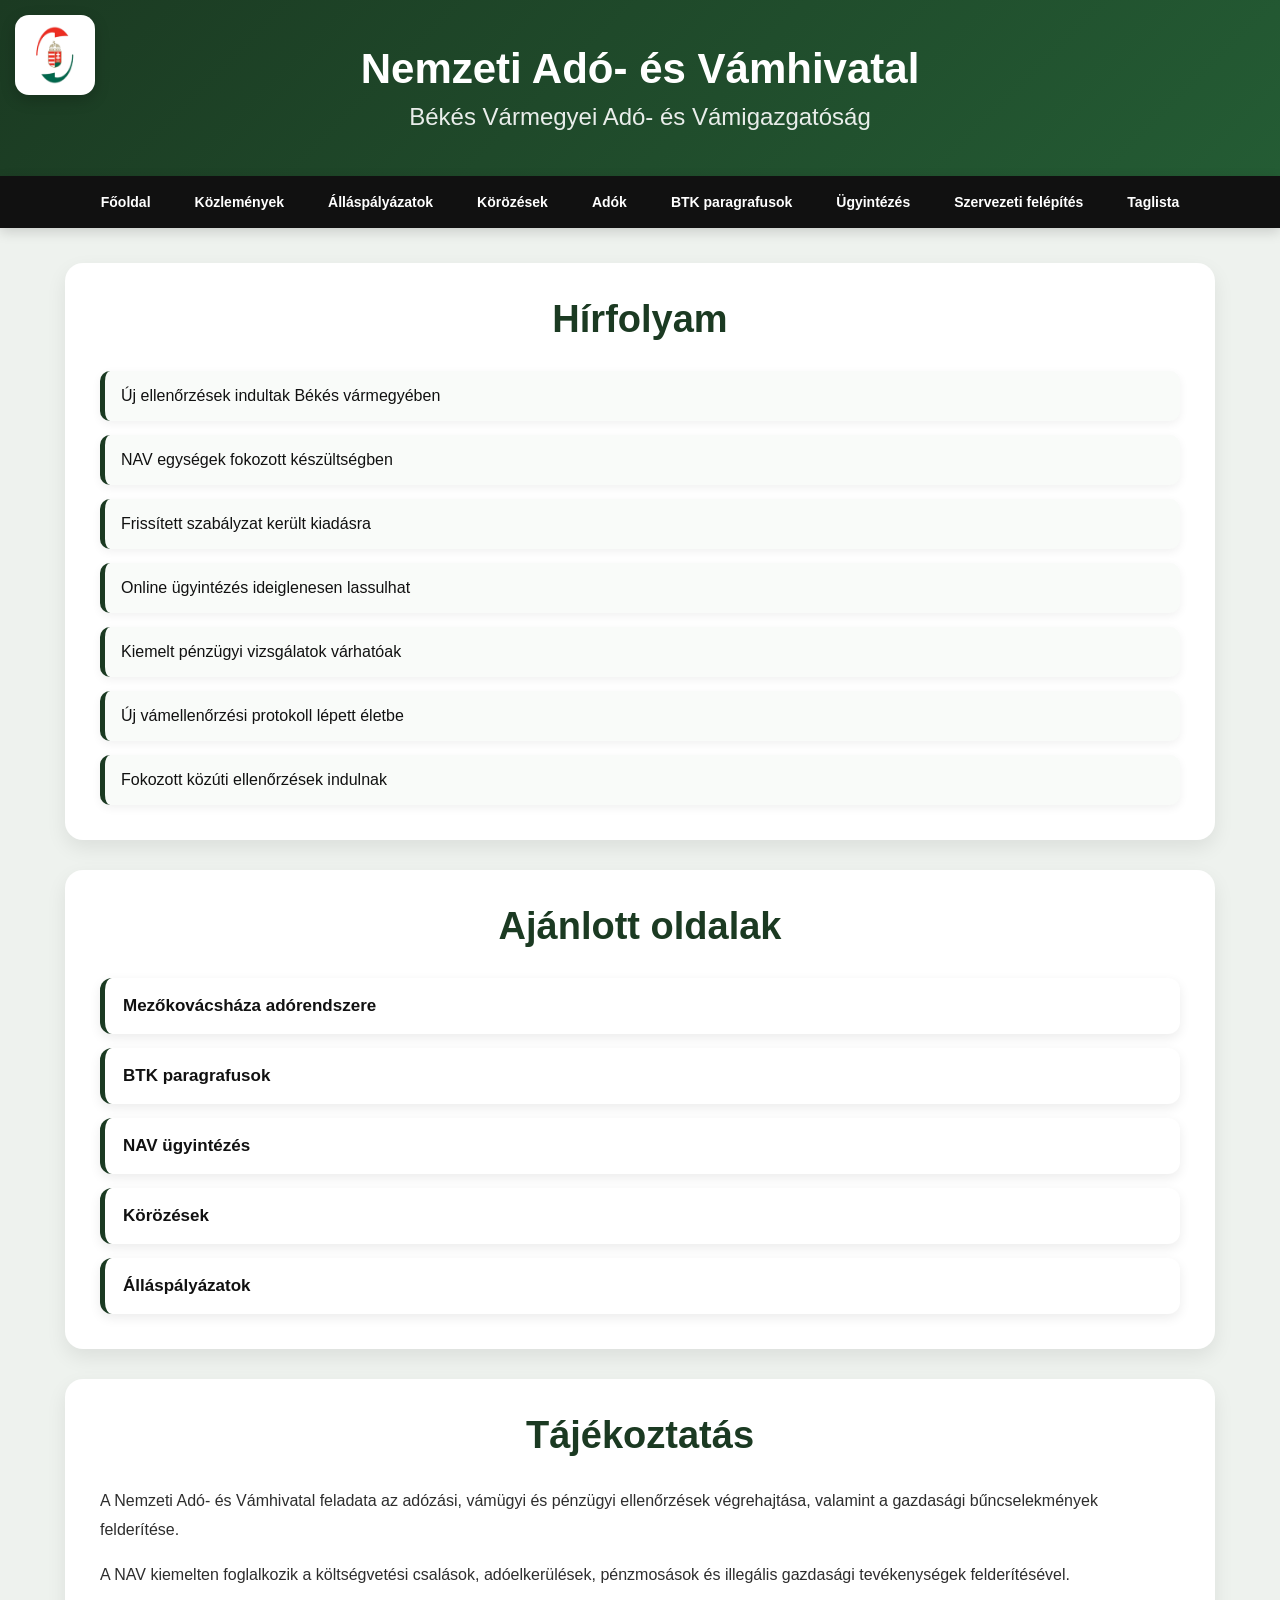
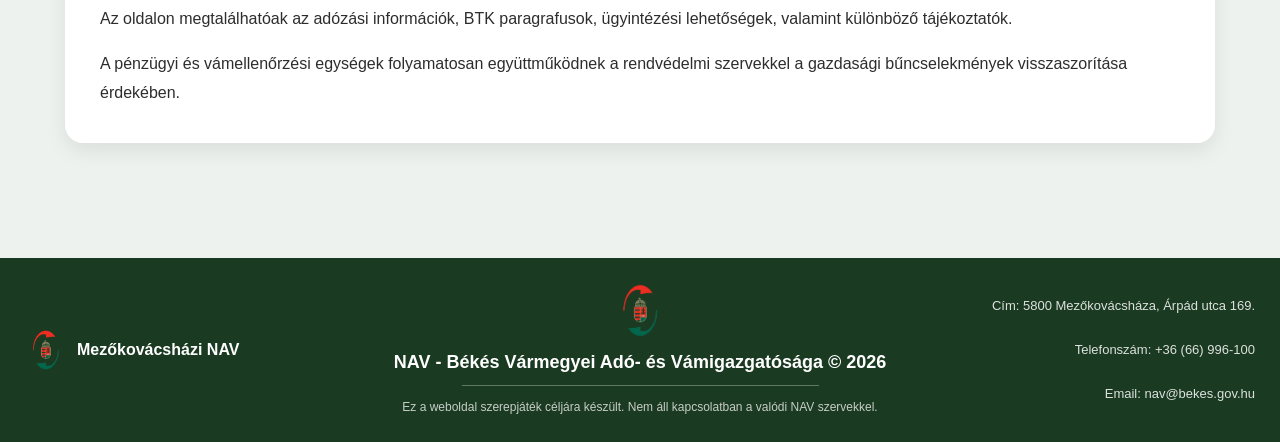
<file: index.html>
<!DOCTYPE html>
<html lang="hu">

<head>

<meta charset="UTF-8">

<meta name="viewport" content="width=device-width, initial-scale=1.0">

<title>WSS NAV - Főoldal</title>

<link rel="stylesheet" href="style.css">

<link rel="icon" href="navlogo.png">

</head>

<body>



<!-- FIX NAV LOGÓ -->

<div class="floating-logo">

<img src="navlogo.png" alt="NAV">

</div>



<!-- HEADER -->

<header class="header">

<div class="header-main">

Nemzeti Adó- és Vámhivatal

</div>

<div class="header-sub">

Békés Vármegyei Adó- és Vámigazgatóság

</div>

</header>



<!-- NAVBAR -->

<nav class="navbar">

<a href="index.html">Főoldal</a>
<a href="kozlemenyek.html">Közlemények</a>
<a href="allas.html">Álláspályázatok</a>
<a href="korozesek.html">Körözések</a>
<a href="adok.html">Adók</a>
<a href="paragrafusok.html">BTK paragrafusok</a>

<div class="dropdown">

<a href="#">Ügyintézés</a>

<div class="dropdown-content">

<a href="ugyintezes.html">Személyes ügyintézés</a>
<a href="onlineugyintezes.html">Online ügyintézés</a>

</div>

</div>

<a href="szervezet.html">Szervezeti felépítés</a>
<a href="#">Taglista</a>

</nav>


<!-- MAIN -->

<main>



<!-- HÍRFOLYAM -->

<div class="content-card">

<h1>Hírfolyam</h1>

<div class="news-item">

Új ellenőrzések indultak Békés vármegyében

</div>

<div class="news-item">

NAV egységek fokozott készültségben

</div>

<div class="news-item">

Frissített szabályzat került kiadásra

</div>

<div class="news-item">

Online ügyintézés ideiglenesen lassulhat

</div>

<div class="news-item">

Kiemelt pénzügyi vizsgálatok várhatóak

</div>

<div class="news-item">

Új vámellenőrzési protokoll lépett életbe

</div>

<div class="news-item">

Fokozott közúti ellenőrzések indulnak

</div>

</div>



<!-- AJÁNLOTT OLDALAK -->

<div class="content-card">

<h1>Ajánlott oldalak</h1>

<a href="adok.html" class="link-item">

Mezőkovácsháza adórendszere

</a>

<a href="paragrafusok.html" class="link-item">

BTK paragrafusok

</a>

<a href="ugyintezes.html" class="link-item">

NAV ügyintézés

</a>

<a href="korozesek.html" class="link-item">

Körözések

</a>

<a href="allas.html" class="link-item">

Álláspályázatok

</a>

</div>



<!-- TÁJÉKOZTATÁS -->

<div class="content-card">

<h1>Tájékoztatás</h1>

<p>

A Nemzeti Adó- és Vámhivatal feladata az adózási,
vámügyi és pénzügyi ellenőrzések végrehajtása,
valamint a gazdasági bűncselekmények felderítése.

</p>

<p>

A NAV kiemelten foglalkozik a költségvetési csalások,
adóelkerülések, pénzmosások és illegális gazdasági tevékenységek
felderítésével.

</p>

<p>

Az oldalon megtalálhatóak az adózási információk,
BTK paragrafusok, ügyintézési lehetőségek,
valamint különböző tájékoztatók.

</p>

<p>

A pénzügyi és vámellenőrzési egységek folyamatosan
együttműködnek a rendvédelmi szervekkel
a gazdasági bűncselekmények visszaszorítása érdekében.

</p>

</div>

</main>



<!-- FOOTER -->

<footer class="footer">



<div class="footer-left">

<img src="navlogo.png" alt="NAV">

<div class="footer-left-text">

Mezőkovácsházi NAV

</div>

</div>



<div class="footer-center">

<img
class="footer-center-logo"
src="navlogo.png"
alt="NAV">


<div class="footer-title">

NAV - Békés Vármegyei Adó- és Vámigazgatósága © 2026

</div>


<div class="footer-divider"></div>


<div class="footer-disclaimer">

Ez a weboldal szerepjáték céljára készült.
Nem áll kapcsolatban a valódi NAV szervekkel.

</div>

</div>



<div class="footer-right">

Cím:
5800 Mezőkovácsháza,
Árpád utca 169.

<br><br>

Telefonszám:
+36 (66) 996-100

<br><br>

Email:
nav@bekes.gov.hu

</div>

</footer>

</body>
</html>
</file>
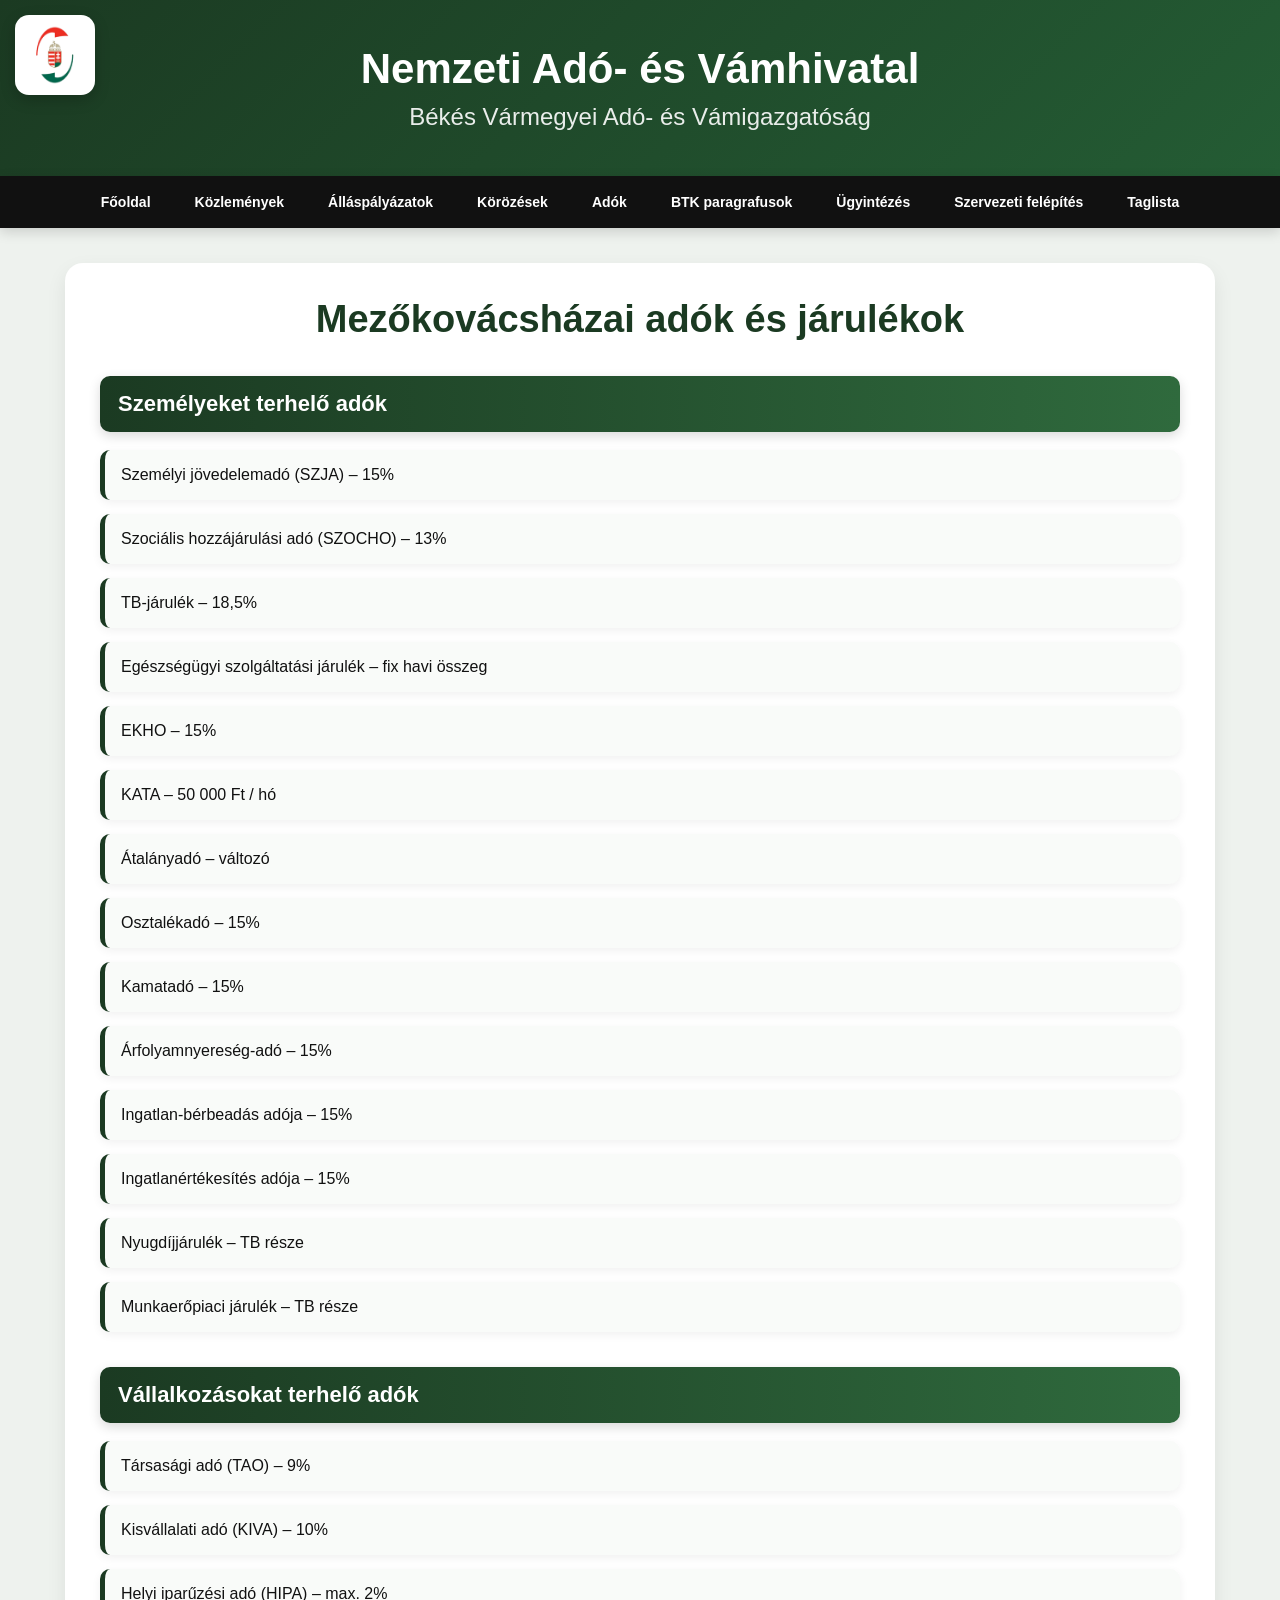
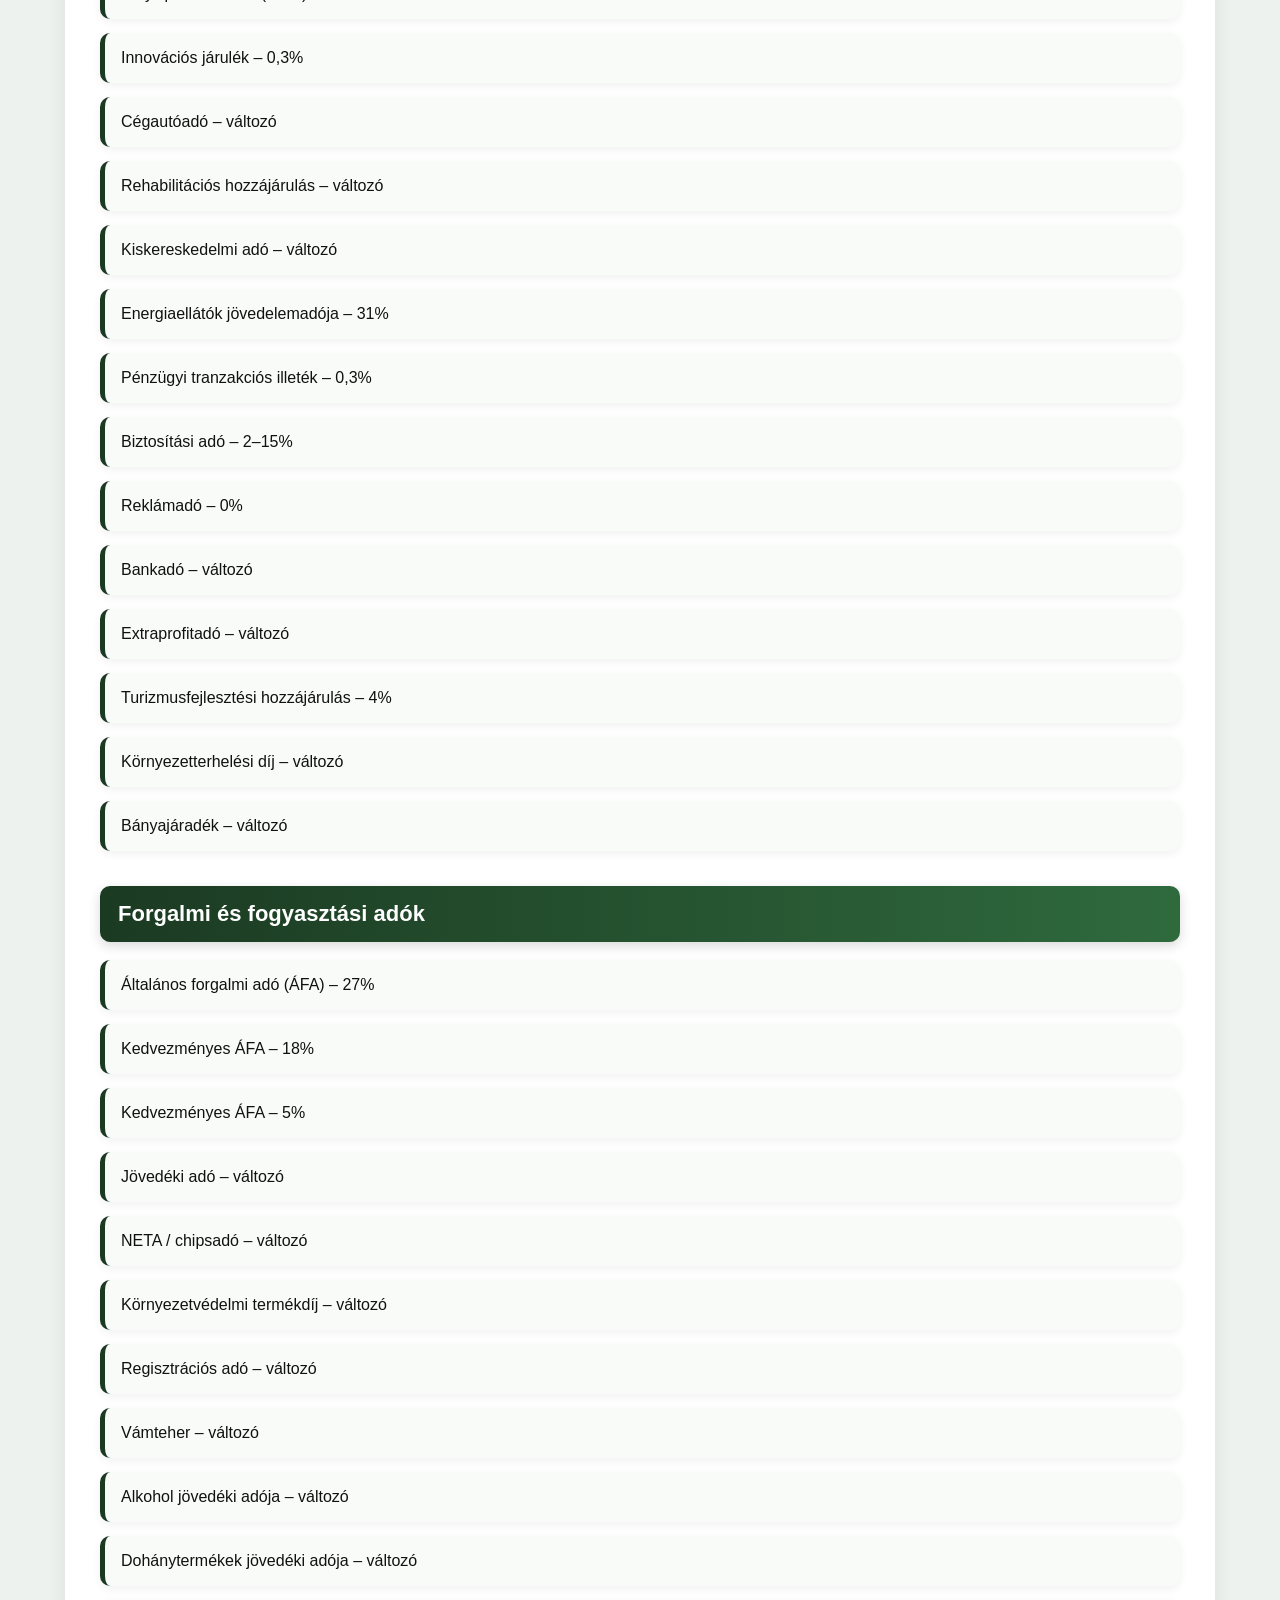
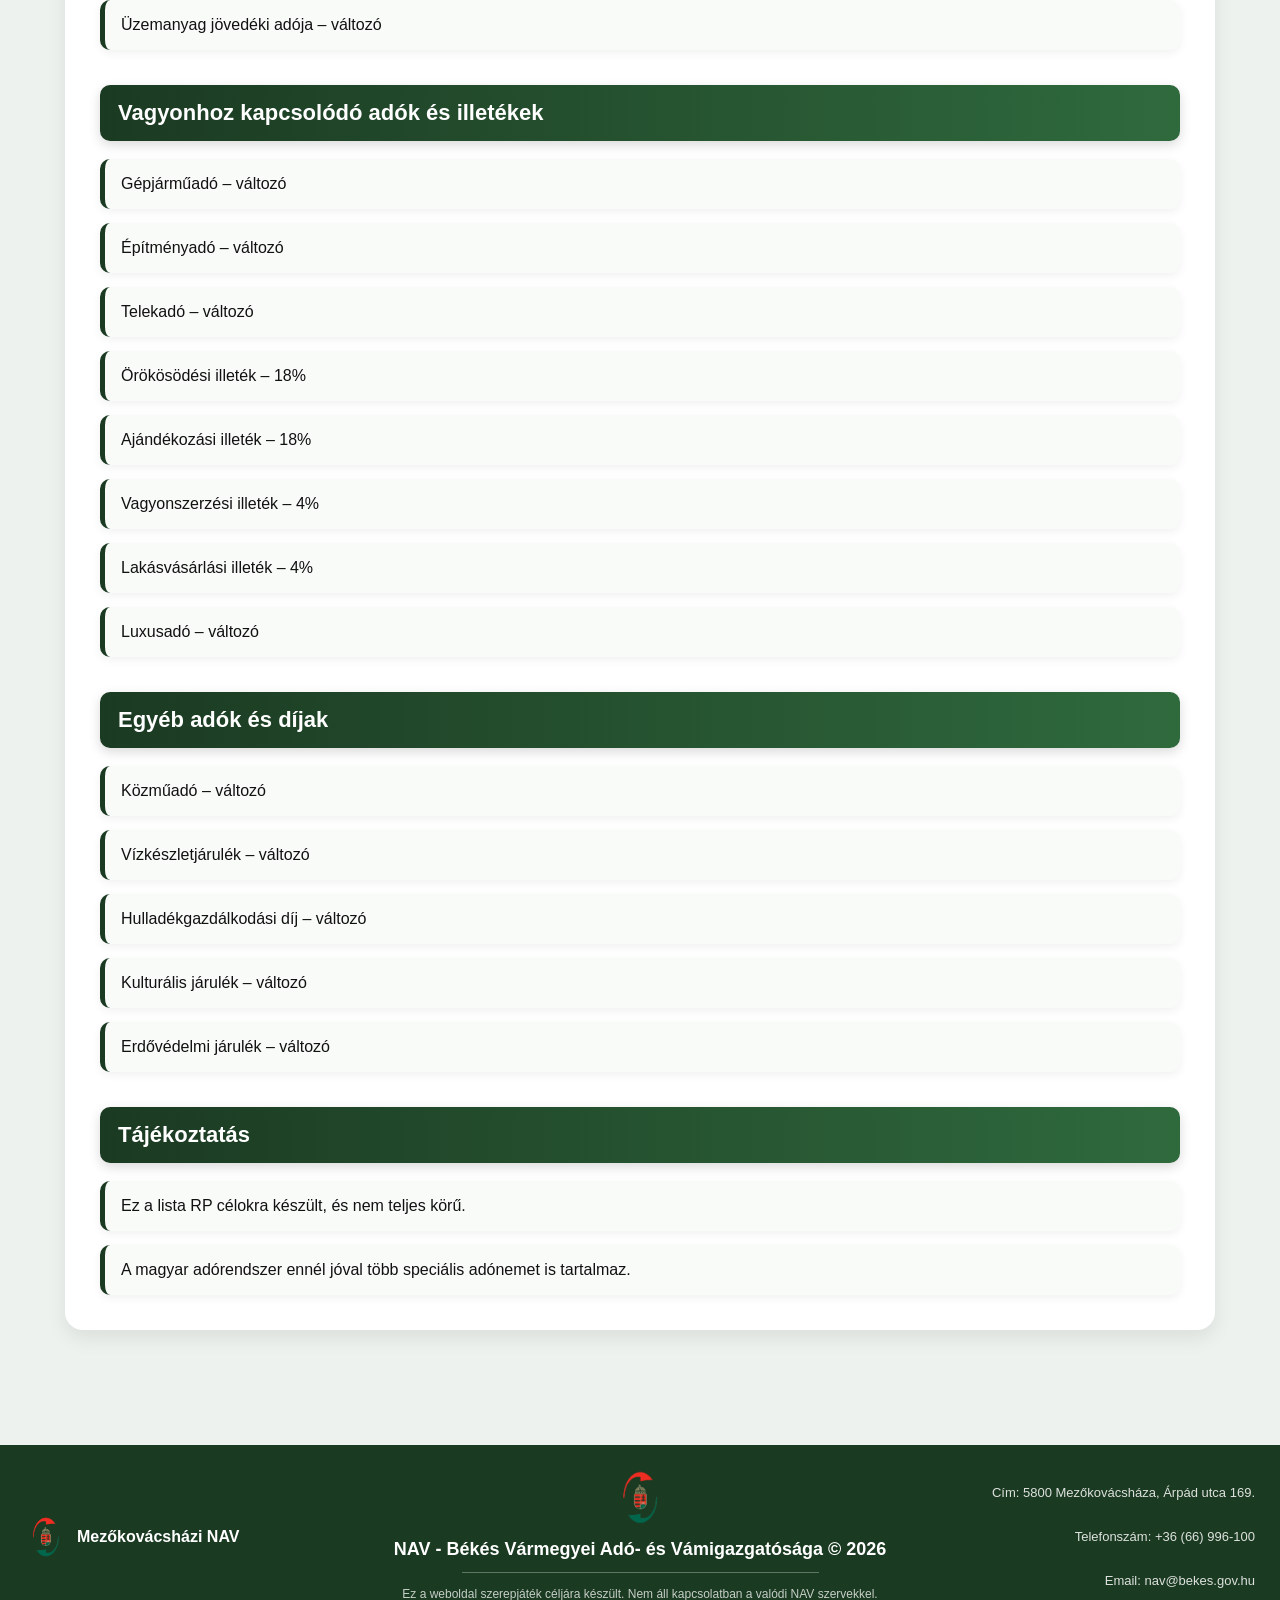
<file: adok.html>
<!DOCTYPE html>
<html lang="hu">

<head>
<meta charset="UTF-8">
<meta name="viewport" content="width=device-width, initial-scale=1.0">

<title>WSS NAV - Adók</title>

<link rel="stylesheet" href="style.css">
<link rel="icon" href="navlogo.png">
</head>

<body>

<!-- FIX LOGÓ -->
<div class="floating-logo">
<img src="navlogo.png" alt="NAV">
</div>

<!-- HEADER -->
<header class="header">
<div class="header-main">Nemzeti Adó- és Vámhivatal</div>
<div class="header-sub">Békés Vármegyei Adó- és Vámigazgatóság</div>
</header>

<!-- NAVBAR -->
<nav class="navbar">

<a href="index.html">Főoldal</a>
<a href="kozlemenyek.html">Közlemények</a>
<a href="allas.html">Álláspályázatok</a>
<a href="korozesek.html">Körözések</a>
<a href="adok.html">Adók</a>
<a href="paragrafusok.html">BTK paragrafusok</a>

<div class="dropdown">

<a href="#">Ügyintézés</a>

<div class="dropdown-content">

<a href="ugyintezes.html">Személyes ügyintézés</a>
<a href="onlineugyintezes.html">Online ügyintézés</a>

</div>

</div>

<a href="szervezet.html">Szervezeti felépítés</a>
<a href="#">Taglista</a>

</nav>

<!-- MAIN -->
<main>

<div class="content-card">

<h1>Mezőkovácsházai adók és járulékok</h1>

<h2>Személyeket terhelő adók</h2>

<div class="news-item">Személyi jövedelemadó (SZJA) – 15%</div>
<div class="news-item">Szociális hozzájárulási adó (SZOCHO) – 13%</div>
<div class="news-item">TB-járulék – 18,5%</div>
<div class="news-item">Egészségügyi szolgáltatási járulék – fix havi összeg</div>
<div class="news-item">EKHO – 15%</div>
<div class="news-item">KATA – 50 000 Ft / hó</div>
<div class="news-item">Átalányadó – változó</div>
<div class="news-item">Osztalékadó – 15%</div>
<div class="news-item">Kamatadó – 15%</div>
<div class="news-item">Árfolyamnyereség-adó – 15%</div>
<div class="news-item">Ingatlan-bérbeadás adója – 15%</div>
<div class="news-item">Ingatlanértékesítés adója – 15%</div>
<div class="news-item">Nyugdíjjárulék – TB része</div>
<div class="news-item">Munkaerőpiaci járulék – TB része</div>


<h2>Vállalkozásokat terhelő adók</h2>

<div class="news-item">Társasági adó (TAO) – 9%</div>
<div class="news-item">Kisvállalati adó (KIVA) – 10%</div>
<div class="news-item">Helyi iparűzési adó (HIPA) – max. 2%</div>
<div class="news-item">Innovációs járulék – 0,3%</div>
<div class="news-item">Cégautóadó – változó</div>
<div class="news-item">Rehabilitációs hozzájárulás – változó</div>
<div class="news-item">Kiskereskedelmi adó – változó</div>
<div class="news-item">Energiaellátók jövedelemadója – 31%</div>
<div class="news-item">Pénzügyi tranzakciós illeték – 0,3%</div>
<div class="news-item">Biztosítási adó – 2–15%</div>
<div class="news-item">Reklámadó – 0%</div>
<div class="news-item">Bankadó – változó</div>
<div class="news-item">Extraprofitadó – változó</div>
<div class="news-item">Turizmusfejlesztési hozzájárulás – 4%</div>
<div class="news-item">Környezetterhelési díj – változó</div>
<div class="news-item">Bányajáradék – változó</div>


<h2>Forgalmi és fogyasztási adók</h2>

<div class="news-item">Általános forgalmi adó (ÁFA) – 27%</div>
<div class="news-item">Kedvezményes ÁFA – 18%</div>
<div class="news-item">Kedvezményes ÁFA – 5%</div>
<div class="news-item">Jövedéki adó – változó</div>
<div class="news-item">NETA / chipsadó – változó</div>
<div class="news-item">Környezetvédelmi termékdíj – változó</div>
<div class="news-item">Regisztrációs adó – változó</div>
<div class="news-item">Vámteher – változó</div>
<div class="news-item">Alkohol jövedéki adója – változó</div>
<div class="news-item">Dohánytermékek jövedéki adója – változó</div>
<div class="news-item">Üzemanyag jövedéki adója – változó</div>


<h2>Vagyonhoz kapcsolódó adók és illetékek</h2>

<div class="news-item">Gépjárműadó – változó</div>
<div class="news-item">Építményadó – változó</div>
<div class="news-item">Telekadó – változó</div>
<div class="news-item">Örökösödési illeték – 18%</div>
<div class="news-item">Ajándékozási illeték – 18%</div>
<div class="news-item">Vagyonszerzési illeték – 4%</div>
<div class="news-item">Lakásvásárlási illeték – 4%</div>
<div class="news-item">Luxusadó – változó</div>


<h2>Egyéb adók és díjak</h2>

<div class="news-item">Közműadó – változó</div>
<div class="news-item">Vízkészletjárulék – változó</div>
<div class="news-item">Hulladékgazdálkodási díj – változó</div>
<div class="news-item">Kulturális járulék – változó</div>
<div class="news-item">Erdővédelmi járulék – változó</div>


<h2>Tájékoztatás</h2>

<div class="news-item">
Ez a lista RP célokra készült, és nem teljes körű.
</div>

<div class="news-item">
A magyar adórendszer ennél jóval több speciális adónemet is tartalmaz.
</div>

</div>

</main>

<!-- FOOTER -->

<footer class="footer">



<div class="footer-left">

<img src="navlogo.png" alt="NAV">

<div class="footer-left-text">

Mezőkovácsházi NAV

</div>

</div>



<div class="footer-center">

<img
class="footer-center-logo"
src="navlogo.png"
alt="NAV">


<div class="footer-title">

NAV - Békés Vármegyei Adó- és Vámigazgatósága © 2026

</div>


<div class="footer-divider"></div>


<div class="footer-disclaimer">

Ez a weboldal szerepjáték céljára készült.
Nem áll kapcsolatban a valódi NAV szervekkel.

</div>

</div>



<div class="footer-right">

Cím:
5800 Mezőkovácsháza,
Árpád utca 169.

<br><br>

Telefonszám:
+36 (66) 996-100

<br><br>

Email:
nav@bekes.gov.hu

</div>

</footer>

</body>
</html>
</file>
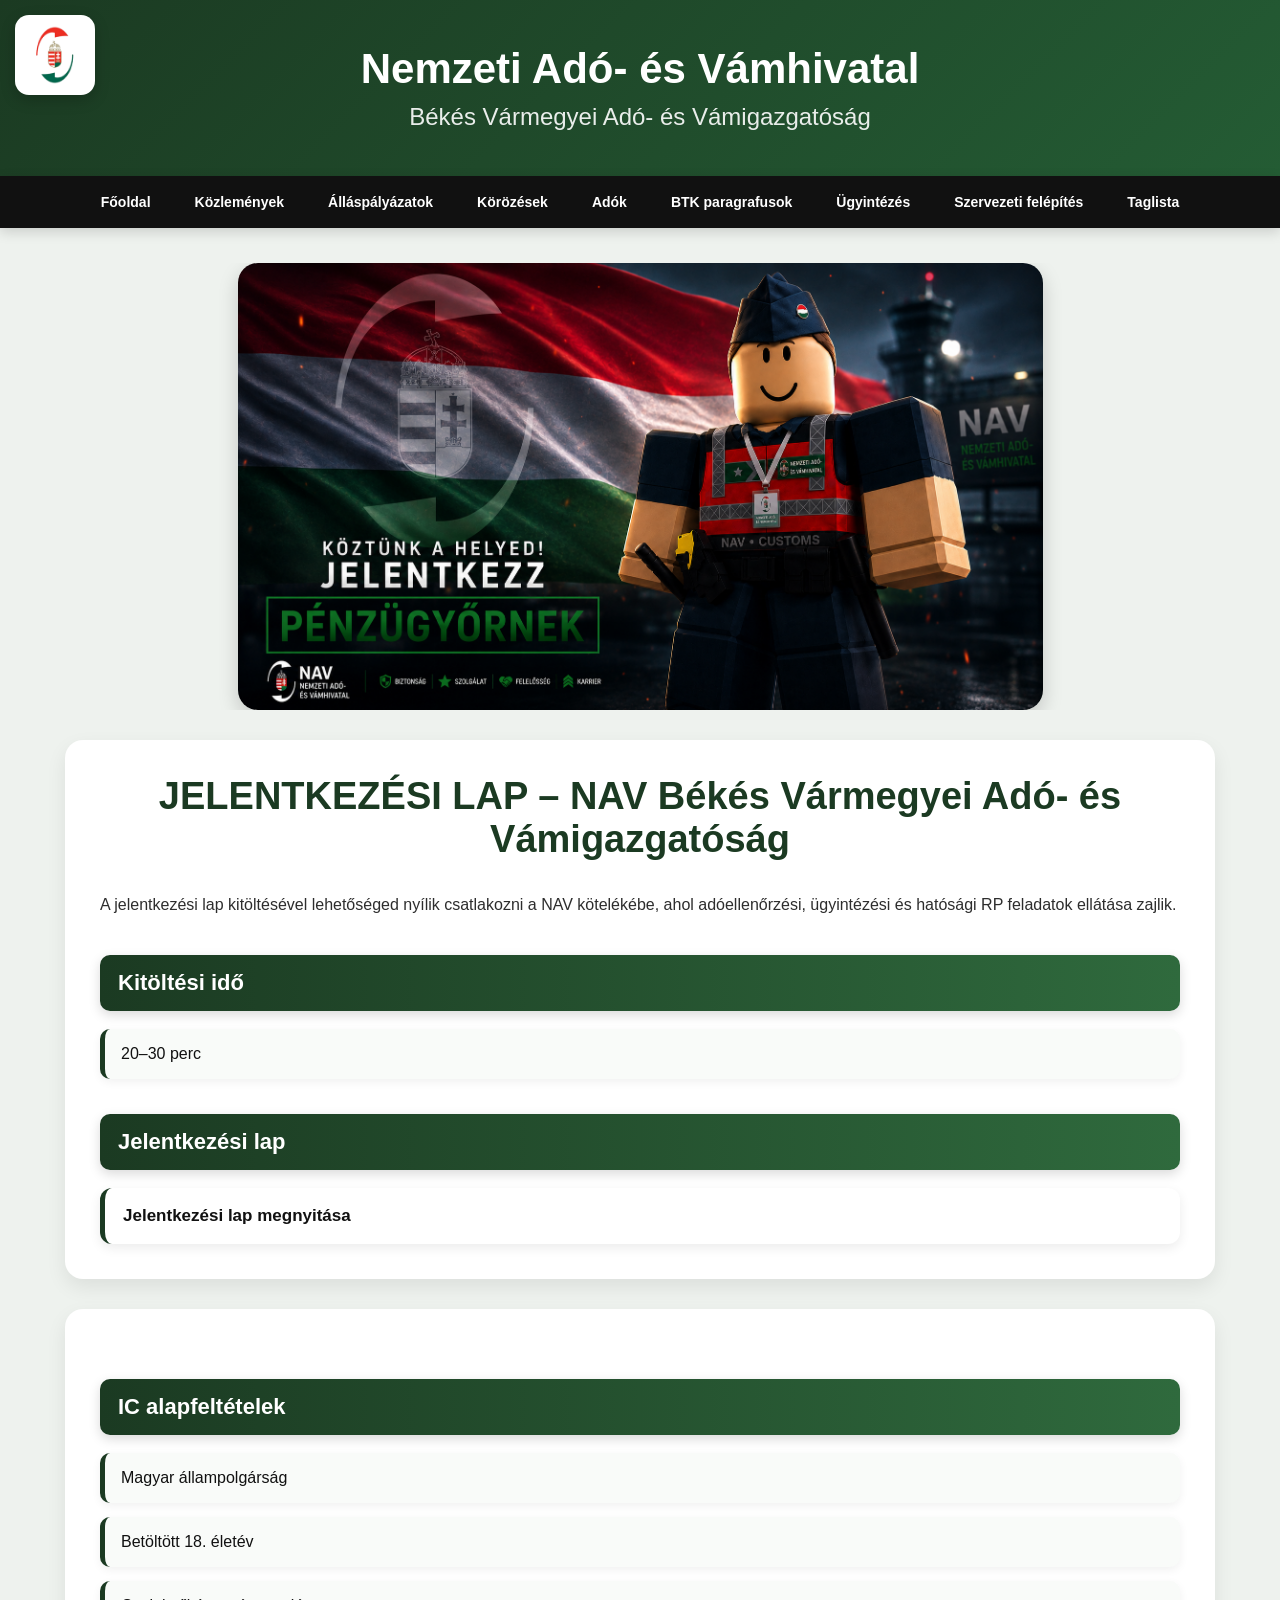
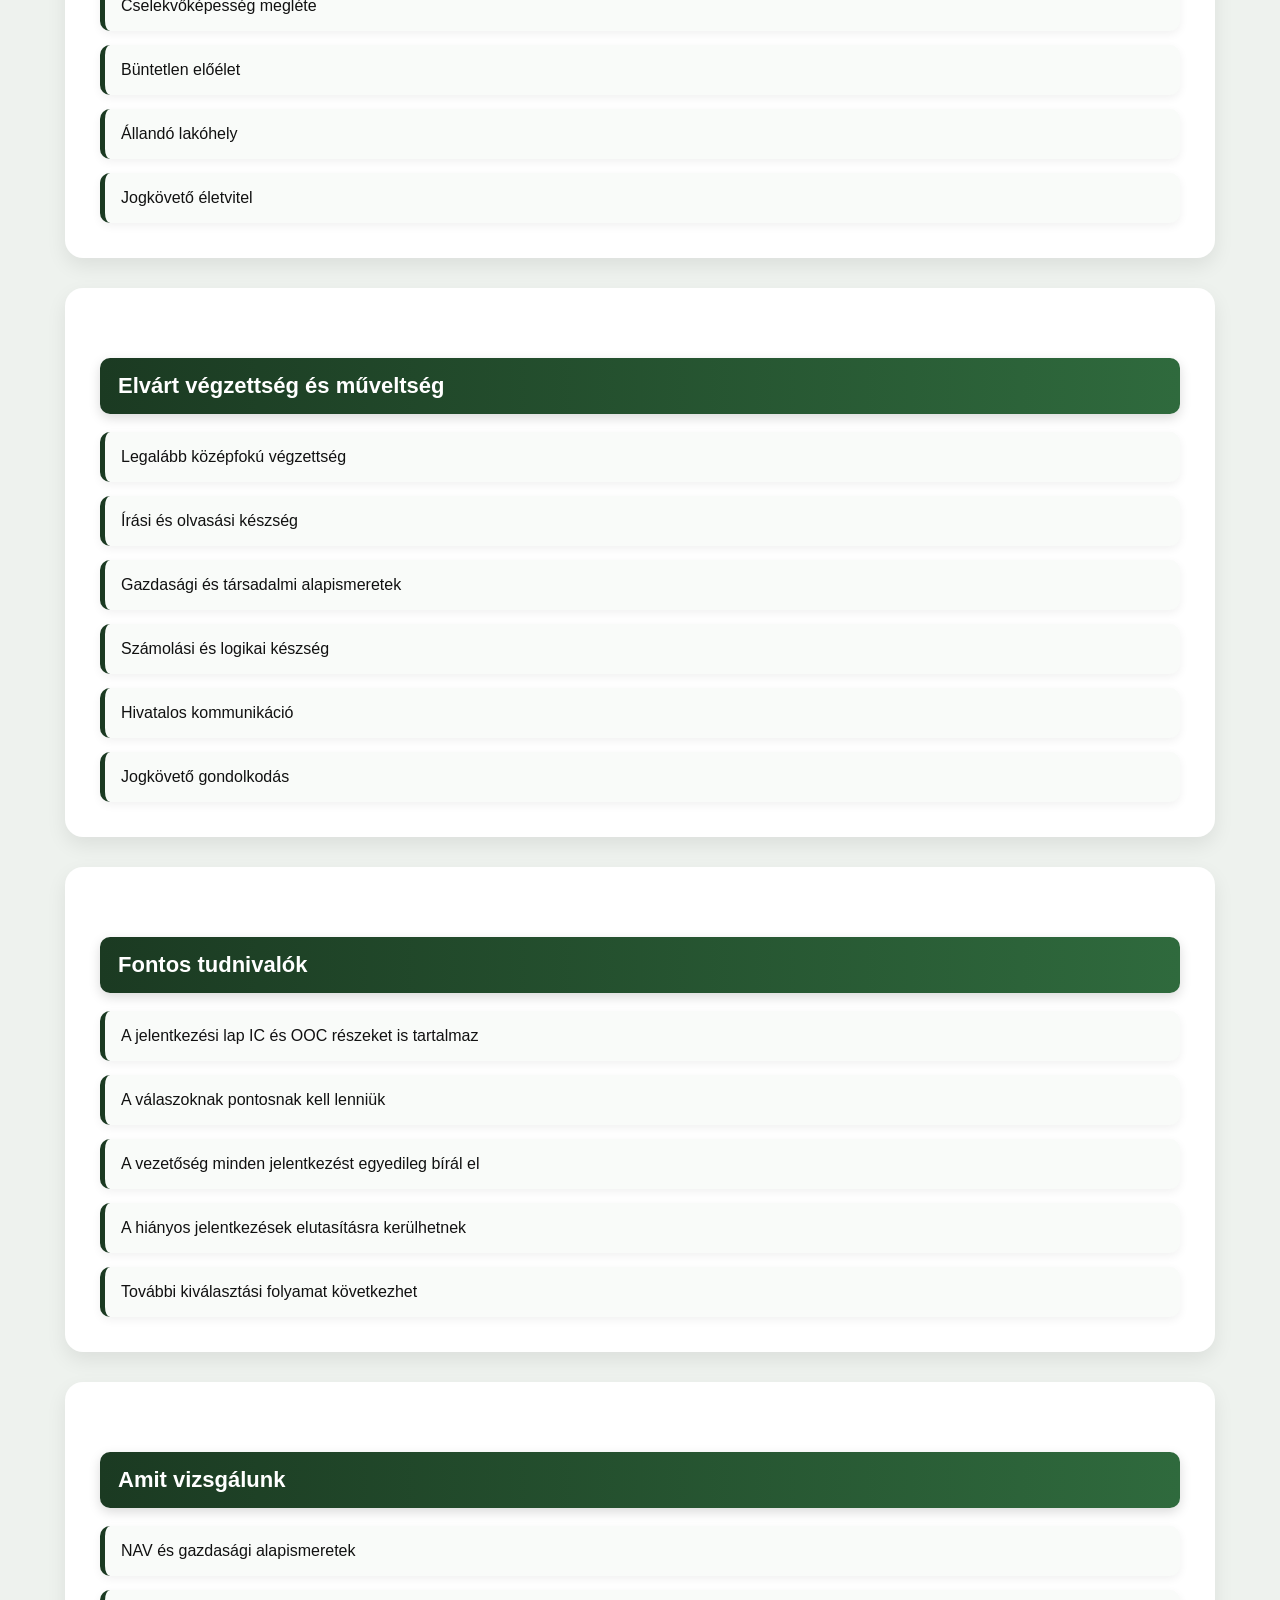
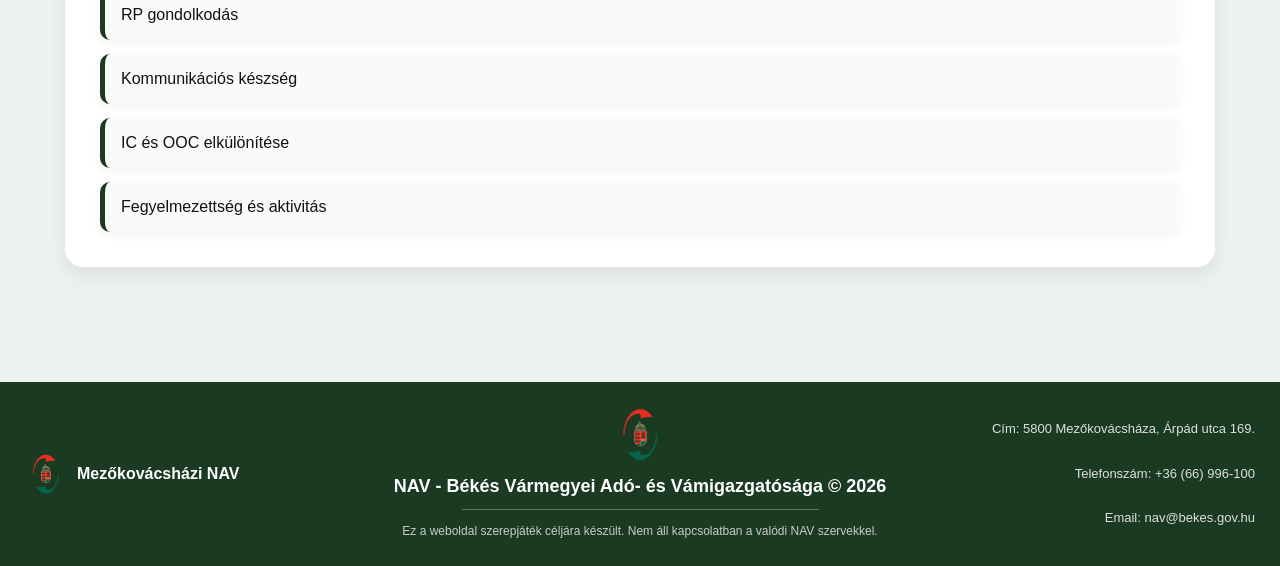
<file: allas.html>
<!DOCTYPE html>
<html lang="hu">

<head>

<meta charset="UTF-8">

<meta name="viewport" content="width=device-width, initial-scale=1.0">

<title>WSS NAV - Álláspályázatok</title>

<link rel="stylesheet" href="style.css">

<link rel="icon" href="navlogo.png">

</head>

<body>



<!-- FIX LOGÓ -->

<div class="floating-logo">

<img src="navlogo.png" alt="NAV">

</div>



<!-- HEADER -->

<header class="header">

<div class="header-main">

Nemzeti Adó- és Vámhivatal

</div>

<div class="header-sub">

Békés Vármegyei Adó- és Vámigazgatóság

</div>

</header>



<!-- NAVBAR -->

<nav class="navbar">

<a href="index.html">Főoldal</a>
<a href="kozlemenyek.html">Közlemények</a>
<a href="allas.html">Álláspályázatok</a>
<a href="korozesek.html">Körözések</a>
<a href="adok.html">Adók</a>
<a href="paragrafusok.html">BTK paragrafusok</a>

<div class="dropdown">

<a href="#">Ügyintézés</a>

<div class="dropdown-content">

<a href="ugyintezes.html">Személyes ügyintézés</a>
<a href="onlineugyintezes.html">Online ügyintézés</a>

</div>

</div>

<a href="szervezet.html">Szervezeti felépítés</a>
<a href="#">Taglista</a>

</nav>


<!-- MAIN -->

<main>



<!-- FELSŐ KÉP -->

<div class="banner-container">

<img src="nav-toborzas.png" class="top-banner">

</div>



<!-- FŐ KÁRTYA -->

<div class="content-card">

<h1>

JELENTKEZÉSI LAP – NAV Békés Vármegyei Adó- és Vámigazgatóság

</h1>

<p>

A jelentkezési lap kitöltésével lehetőséged nyílik
csatlakozni a NAV kötelékébe, ahol adóellenőrzési,
ügyintézési és hatósági RP feladatok ellátása zajlik.

</p>



<h2>Kitöltési idő</h2>

<div class="news-item">

20–30 perc

</div>



<h2>Jelentkezési lap</h2>

<a href="https://forms.gle/3jf8BwvvmEUaywZLA" class="link-item">

Jelentkezési lap megnyitása

</a>

</div>



<!-- PANEL GRID -->

<div class="panel-grid">



<!-- IC PANEL -->

<div class="content-card">

<h2>IC alapfeltételek</h2>

<div class="news-item">

Magyar állampolgárság

</div>

<div class="news-item">

Betöltött 18. életév

</div>

<div class="news-item">

Cselekvőképesség megléte

</div>

<div class="news-item">

Büntetlen előélet

</div>

<div class="news-item">

Állandó lakóhely

</div>

<div class="news-item">

Jogkövető életvitel

</div>

</div>



<!-- VÉGZETTSÉG PANEL -->

<div class="content-card">

<h2>Elvárt végzettség és műveltség</h2>

<div class="news-item">

Legalább középfokú végzettség

</div>

<div class="news-item">

Írási és olvasási készség

</div>

<div class="news-item">

Gazdasági és társadalmi alapismeretek

</div>

<div class="news-item">

Számolási és logikai készség

</div>

<div class="news-item">

Hivatalos kommunikáció

</div>

<div class="news-item">

Jogkövető gondolkodás

</div>

</div>



<!-- TUDNIVALÓK PANEL -->

<div class="content-card">

<h2>Fontos tudnivalók</h2>

<div class="news-item">

A jelentkezési lap IC és OOC részeket is tartalmaz

</div>

<div class="news-item">

A válaszoknak pontosnak kell lenniük

</div>

<div class="news-item">

A vezetőség minden jelentkezést egyedileg bírál el

</div>

<div class="news-item">

A hiányos jelentkezések elutasításra kerülhetnek

</div>

<div class="news-item">

További kiválasztási folyamat következhet

</div>

</div>



<!-- VIZSGÁLAT PANEL -->

<div class="content-card">

<h2>Amit vizsgálunk</h2>

<div class="news-item">

NAV és gazdasági alapismeretek

</div>

<div class="news-item">

RP gondolkodás

</div>

<div class="news-item">

Kommunikációs készség

</div>

<div class="news-item">

IC és OOC elkülönítése

</div>

<div class="news-item">

Fegyelmezettség és aktivitás

</div>

</div>



</div>

</main>



<!-- FOOTER -->

<footer class="footer">



<div class="footer-left">

<img src="navlogo.png" alt="NAV">

<div class="footer-left-text">

Mezőkovácsházi NAV

</div>

</div>



<div class="footer-center">

<img
class="footer-center-logo"
src="navlogo.png"
alt="NAV">


<div class="footer-title">

NAV - Békés Vármegyei Adó- és Vámigazgatósága © 2026

</div>


<div class="footer-divider"></div>


<div class="footer-disclaimer">

Ez a weboldal szerepjáték céljára készült.
Nem áll kapcsolatban a valódi NAV szervekkel.

</div>

</div>



<div class="footer-right">

Cím:
5800 Mezőkovácsháza,
Árpád utca 169.

<br><br>

Telefonszám:
+36 (66) 996-100

<br><br>

Email:
nav@bekes.gov.hu

</div>

</footer>

</body>
</html>
</file>
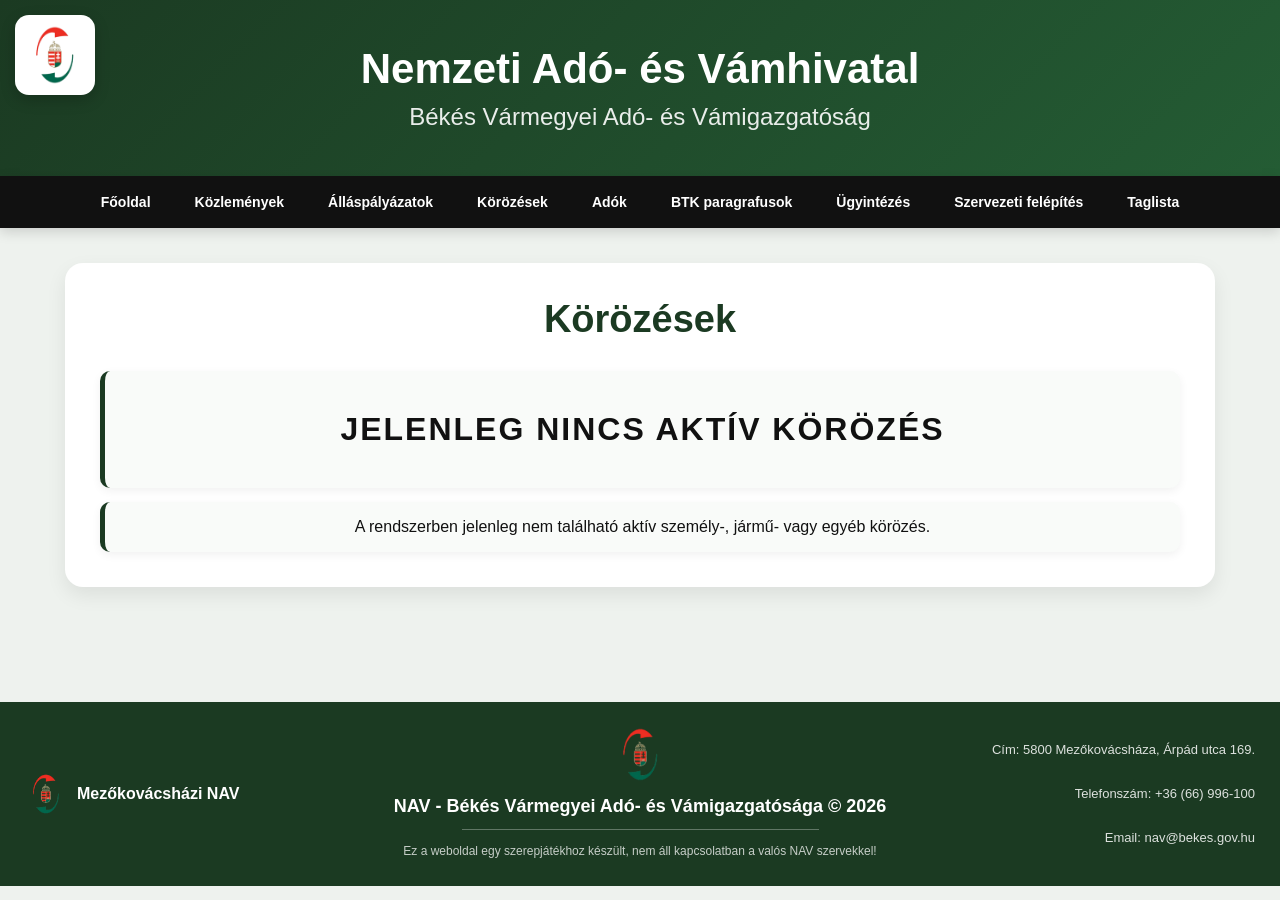
<file: korozesek.html>
<!DOCTYPE html>
<html lang="hu">

<head>

<meta charset="UTF-8">
<meta name="viewport" content="width=device-width, initial-scale=1.0">

<title>WSS NAV - Körözések</title>

<link rel="stylesheet" href="style.css">
<link rel="icon" href="navlogo.png">

</head>

<body>

<!-- FIX LOGÓ -->

<div class="floating-logo">

<img src="navlogo.png" alt="NAV">

</div>


<!-- HEADER -->

<header class="header">

<div class="header-main">
Nemzeti Adó- és Vámhivatal
</div>

<div class="header-sub">
Békés Vármegyei Adó- és Vámigazgatóság
</div>

</header>


<!-- NAVBAR -->

<nav class="navbar">

<a href="index.html">Főoldal</a>
<a href="kozlemenyek.html">Közlemények</a>
<a href="allas.html">Álláspályázatok</a>
<a href="korozesek.html">Körözések</a>
<a href="adok.html">Adók</a>
<a href="paragrafusok.html">BTK paragrafusok</a>

<div class="dropdown">

<a href="#">Ügyintézés</a>

<div class="dropdown-content">

<a href="ugyintezes.html">Személyes ügyintézés</a>
<a href="onlineugyintezes.html">Online ügyintézés</a>

</div>

</div>

<a href="szervezet.html">Szervezeti felépítés</a>
<a href="#">Taglista</a>

</nav>


<!-- TARTALOM -->

<main>

<div class="content-card">

<h1>Körözések</h1>

<div class="news-item"
style="
text-align:center;
font-size:32px;
font-weight:bold;
padding:40px;
letter-spacing:2px;">

JELENLEG NINCS AKTÍV KÖRÖZÉS

</div>

<div class="news-item"
style="
text-align:center;">

A rendszerben jelenleg nem található aktív személy-, jármű- vagy egyéb körözés.

</div>

</div>

</main>


<!-- FOOTER -->

<footer class="footer">

<div class="footer-left">

<img src="navlogo.png" alt="NAV">

<div class="footer-left-text">
Mezőkovácsházi NAV
</div>

</div>


<div class="footer-center">

<img
class="footer-center-logo"
src="navlogo.png"
alt="NAV">

<div class="footer-title">
NAV - Békés Vármegyei Adó- és Vámigazgatósága © 2026
</div>

<div class="footer-divider"></div>

<div class="footer-disclaimer">
Ez a weboldal egy szerepjátékhoz készült, nem áll kapcsolatban a valós NAV szervekkel!
</div>

</div>


<div class="footer-right">

Cím:
5800 Mezőkovácsháza,
Árpád utca 169.

<br><br>

Telefonszám:
+36 (66) 996-100

<br><br>

Email:
nav@bekes.gov.hu

</div>

</footer>

</body>
</html>
</file>
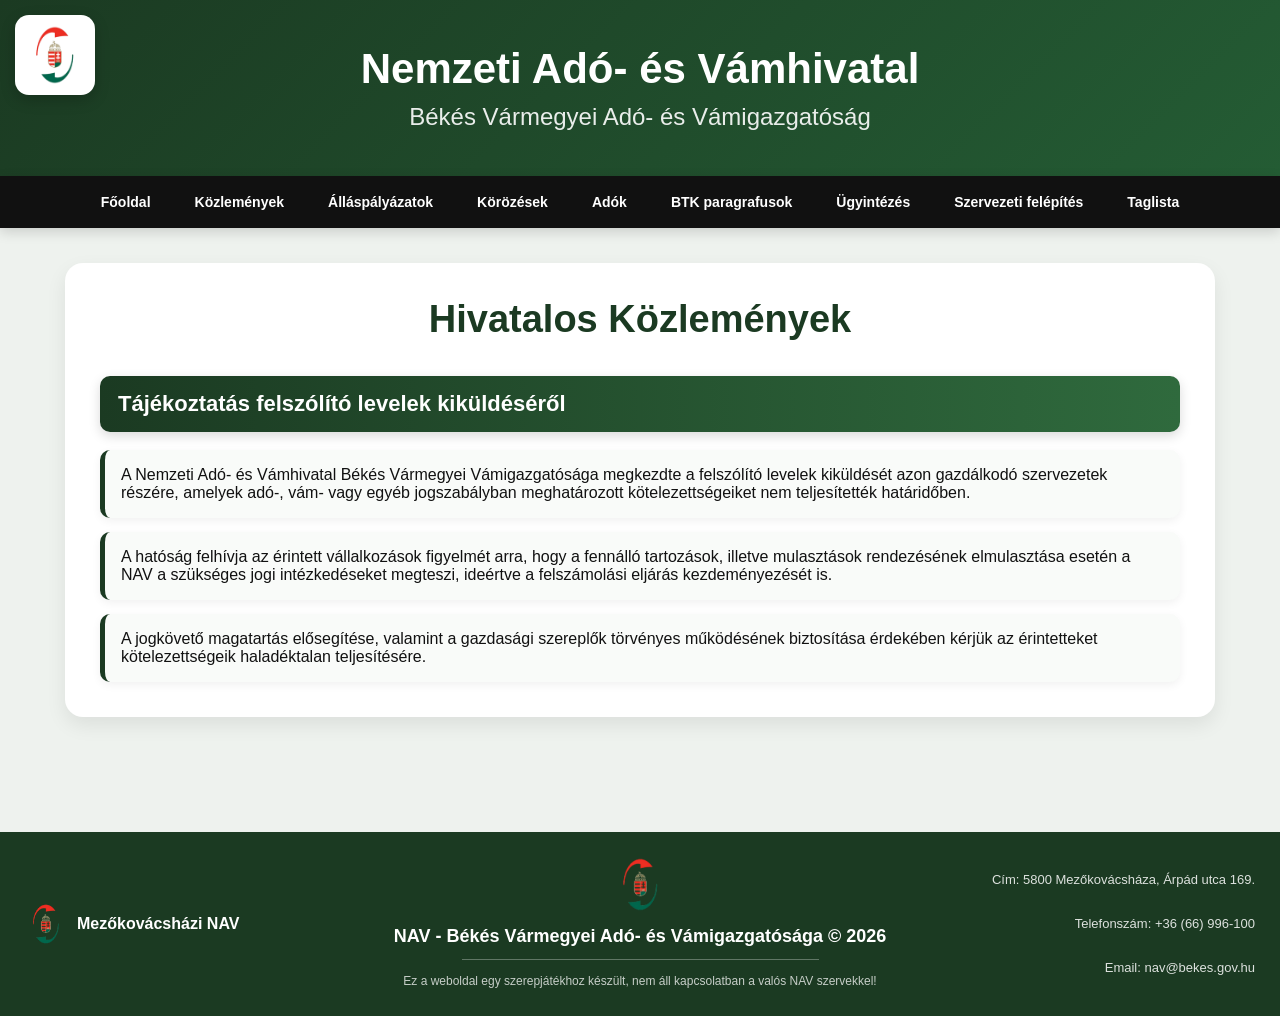
<file: kozlemenyek.html>
<!DOCTYPE html>
<html lang="hu">

<head>

<meta charset="UTF-8">
<meta name="viewport" content="width=device-width, initial-scale=1.0">

<title>WSS NAV - Közlemények</title>

<link rel="stylesheet" href="style.css">
<link rel="icon" href="navlogo.png">

</head>

<body>

<!-- FIX LOGÓ -->

<div class="floating-logo">
<img src="navlogo.png" alt="NAV">
</div>


<!-- HEADER -->

<header class="header">

<div class="header-main">
Nemzeti Adó- és Vámhivatal
</div>

<div class="header-sub">
Békés Vármegyei Adó- és Vámigazgatóság
</div>

</header>


<!-- NAVBAR -->

<nav class="navbar">

<a href="index.html">Főoldal</a>
<a href="kozlemenyek.html">Közlemények</a>
<a href="allas.html">Álláspályázatok</a>
<a href="korozesek.html">Körözések</a>
<a href="adok.html">Adók</a>
<a href="paragrafusok.html">BTK paragrafusok</a>

<div class="dropdown">

<a href="#">Ügyintézés</a>

<div class="dropdown-content">

<a href="ugyintezes.html">Személyes ügyintézés</a>
<a href="onlineugyintezes.html">Online ügyintézés</a>

</div>

</div>

<a href="szervezet.html">Szervezeti felépítés</a>
<a href="#">Taglista</a>

</nav>

<!-- TARTALOM -->

<main>

<div class="content-card">

<h1>Hivatalos Közlemények</h1>


<h2>Tájékoztatás felszólító levelek kiküldéséről</h2>


<div class="news-item">

A Nemzeti Adó- és Vámhivatal Békés Vármegyei Vámigazgatósága megkezdte a felszólító levelek kiküldését azon gazdálkodó szervezetek részére, amelyek adó-, vám- vagy egyéb jogszabályban meghatározott kötelezettségeiket nem teljesítették határidőben.

</div>


<div class="news-item">

A hatóság felhívja az érintett vállalkozások figyelmét arra, hogy a fennálló tartozások, illetve mulasztások rendezésének elmulasztása esetén a NAV a szükséges jogi intézkedéseket megteszi, ideértve a felszámolási eljárás kezdeményezését is.

</div>


<div class="news-item">

A jogkövető magatartás elősegítése, valamint a gazdasági szereplők törvényes működésének biztosítása érdekében kérjük az érintetteket kötelezettségeik haladéktalan teljesítésére.

</div>

</div>

</main>


<!-- FOOTER -->

<footer class="footer">

<div class="footer-left">

<img src="navlogo.png" alt="NAV">

<div class="footer-left-text">
Mezőkovácsházi NAV
</div>

</div>


<div class="footer-center">

<img
class="footer-center-logo"
src="navlogo.png"
alt="NAV">

<div class="footer-title">
NAV - Békés Vármegyei Adó- és Vámigazgatósága © 2026
</div>

<div class="footer-divider"></div>

<div class="footer-disclaimer">

Ez a weboldal egy szerepjátékhoz készült, nem áll kapcsolatban a valós NAV szervekkel!

</div>

</div>


<div class="footer-right">

Cím:
5800 Mezőkovácsháza,
Árpád utca 169.

<br><br>

Telefonszám:
+36 (66) 996-100

<br><br>

Email:
nav@bekes.gov.hu

</div>

</footer>

</body>
</html>
</file>
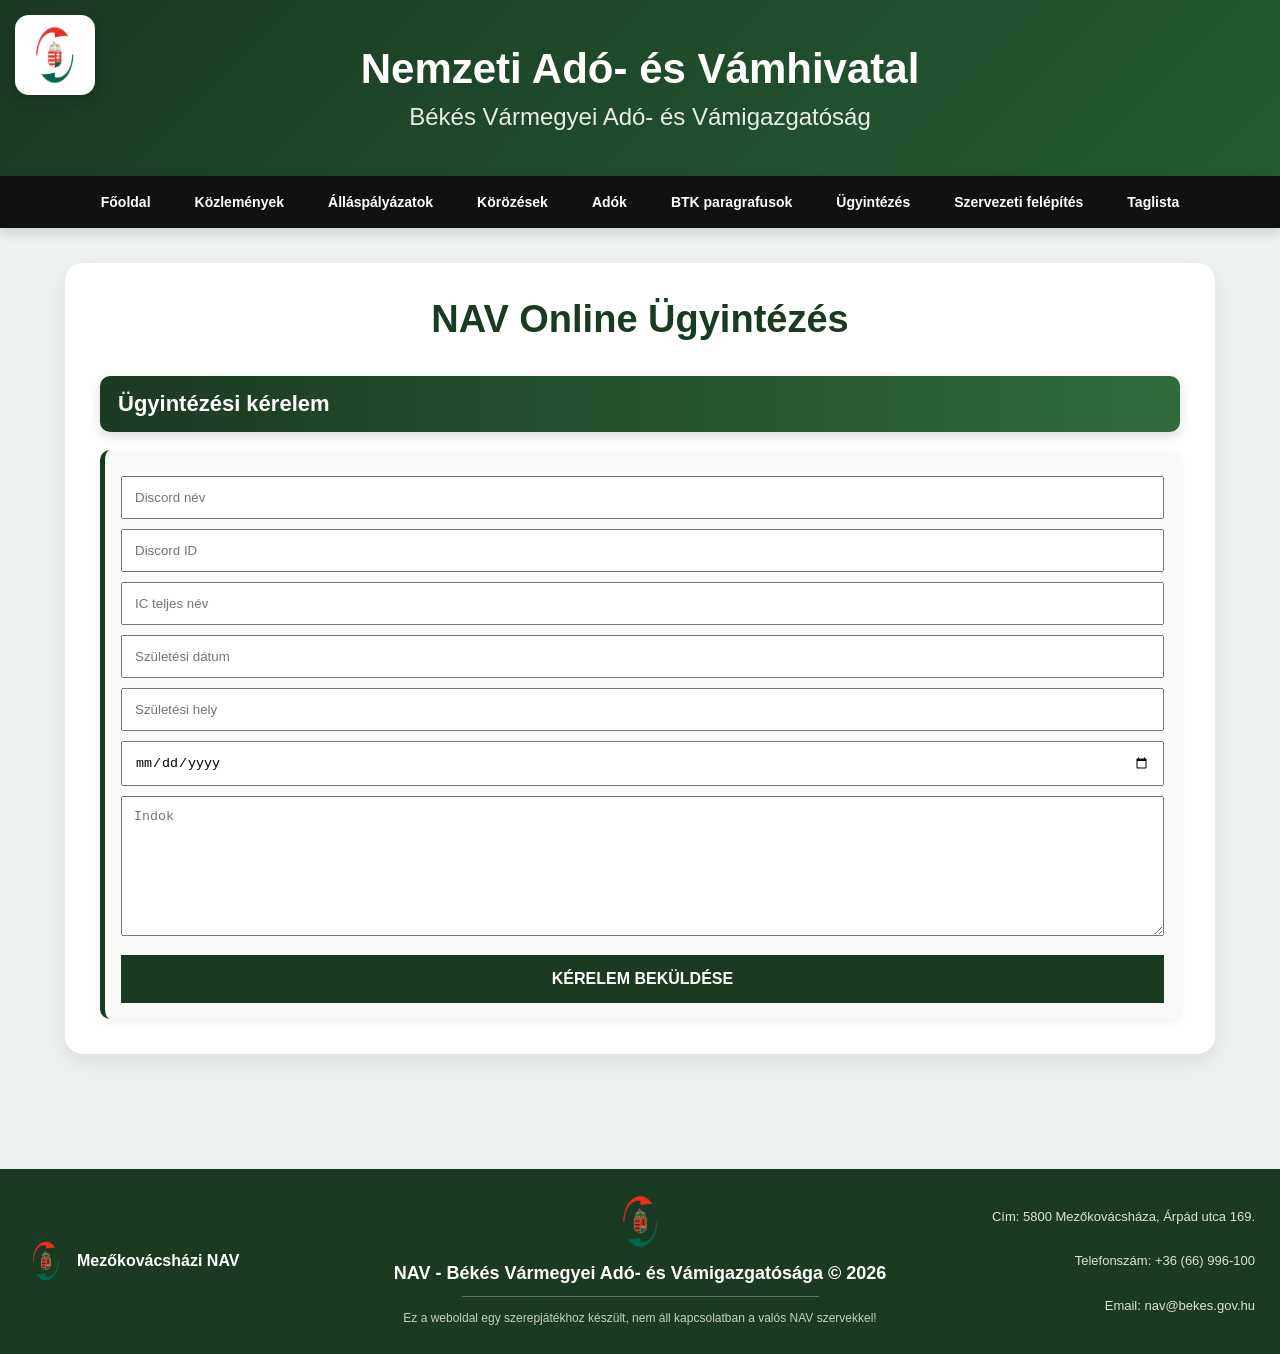
<file: onlineugyintezes.html>
<!DOCTYPE html>
<html lang="hu">

<head>

<meta charset="UTF-8">
<meta name="viewport" content="width=device-width, initial-scale=1.0">

<title>WSS NAV - Online ügyintézés</title>

<link rel="stylesheet" href="style.css">
<link rel="icon" href="navlogo.png">

</head>

<body>

<!-- FIX LOGÓ -->
<div class="floating-logo">
<img src="navlogo.png" alt="NAV">
</div>

<!-- HEADER -->
<header class="header">

<div class="header-main">
Nemzeti Adó- és Vámhivatal
</div>

<div class="header-sub">
Békés Vármegyei Adó- és Vámigazgatóság
</div>

</header>

<!-- NAVBAR -->
<nav class="navbar">

<a href="index.html">Főoldal</a>
<a href="kozlemenyek.html">Közlemények</a>
<a href="allas.html">Álláspályázatok</a>
<a href="korozesek.html">Körözések</a>
<a href="adok.html">Adók</a>
<a href="paragrafusok.html">BTK paragrafusok</a>

<div class="dropdown">

<a href="#">Ügyintézés</a>

<div class="dropdown-content">

<a href="ugyintezes.html">Személyes ügyintézés</a>
<a href="onlineugyintezes.html">Online ügyintézés</a>

</div>

</div>

<a href="szervezet.html">Szervezeti felépítés</a>
<a href="#">Taglista</a>

</nav>

<!-- MAIN -->
<main>

<div class="content-card">

<h1>NAV Online Ügyintézés</h1>

<h2>Ügyintézési kérelem</h2>

<div class="news-item">

<input id="discordnev" placeholder="Discord név" style="width:100%;padding:12px;margin-top:10px;">
<input id="discordid" placeholder="Discord ID" style="width:100%;padding:12px;margin-top:10px;">
<input id="icnev" placeholder="IC teljes név" style="width:100%;padding:12px;margin-top:10px;">
<input id="szuldatum" placeholder="Születési dátum" style="width:100%;padding:12px;margin-top:10px;">
<input id="szulhely" placeholder="Születési hely" style="width:100%;padding:12px;margin-top:10px;">

<input id="datum" type="date" style="width:100%;padding:12px;margin-top:10px;">

<textarea id="indok" placeholder="Indok"
style="width:100%;height:140px;padding:12px;margin-top:10px;"></textarea>

<button onclick="kuldes()"
style="width:100%;padding:15px;margin-top:15px;background:#1b3a22;color:white;border:none;font-size:16px;font-weight:bold;cursor:pointer;">

KÉRELEM BEKÜLDÉSE

</button>

</div>

</div>

</main>

<!-- SCRIPT -->
<script>

let lastSendTime = 0;

function kuldes(){

let now = Date.now();
let cooldown = 20 * 60 * 1000;

if(now - lastSendTime < cooldown){

let remaining = Math.ceil((cooldown - (now - lastSendTime)) / 60000);

alert("Hivatalos NAV rendszer:\n20 percenként lehet kérelmet beküldeni.\nHátralévő idő: " + remaining + " perc");

return;

}

let discordnev = document.getElementById("discordnev").value;
let discordid = document.getElementById("discordid").value;
let icnev = document.getElementById("icnev").value;
let szuldatum = document.getElementById("szuldatum").value;
let szulhely = document.getElementById("szulhely").value;
let datum = document.getElementById("datum").value;
let indok = document.getElementById("indok").value;

if(
discordnev=="" ||
discordid=="" ||
icnev=="" ||
szuldatum=="" ||
szulhely=="" ||
datum=="" ||
indok==""
){
alert("Hiba: minden mező kitöltése kötelező!");
return;
}

fetch("https://discord.com/api/webhooks/1508023180692815922/2DHdj2_De87VFOcvJYCI9TtSYzGdr6wsM9NJUyf04WIWQtJ5N18Rs4QwqXiIzs46zWJo",{
method:"POST",
headers:{
"Content-Type":"application/json"
},
body:JSON.stringify({

content:
"**NAV ONLINE ÜGYINTÉZÉS**\n\n"+
"Discord név: "+discordnev+"\n"+
"Discord ID: "+discordid+"\n"+
"IC név: "+icnev+"\n"+
"Születési dátum: "+szuldatum+"\n"+
"Születési hely: "+szulhely+"\n"+
"Indok: "+indok+"\n"+
"Dátum: "+datum

})

})

.then(()=>{

lastSendTime = Date.now();

document.getElementById("discordnev").value="";
document.getElementById("discordid").value="";
document.getElementById("icnev").value="";
document.getElementById("szuldatum").value="";
document.getElementById("szulhely").value="";
document.getElementById("datum").value="";
document.getElementById("indok").value="";

alert("Sikeres beküldés!");

});

}

</script>

<!-- FOOTER -->

<footer class="footer">

<div class="footer-left">

<img src="navlogo.png" alt="NAV">

<div class="footer-left-text">

Mezőkovácsházi NAV

</div>

</div>



<div class="footer-center">

<img
class="footer-center-logo"
src="navlogo.png"
alt="NAV">

<div class="footer-title">

NAV - Békés Vármegyei Adó- és Vámigazgatósága © 2026

</div>

<div class="footer-divider"></div>

<div class="footer-disclaimer">

Ez a weboldal egy szerepjátékhoz készült, nem áll kapcsolatban a valós NAV szervekkel!

</div>

</div>



<div class="footer-right">

Cím:
5800 Mezőkovácsháza,
Árpád utca 169.

<br><br>

Telefonszám:
+36 (66) 996-100

<br><br>

Email:
nav@bekes.gov.hu

</div>

</footer>

</body>
</html>
</file>
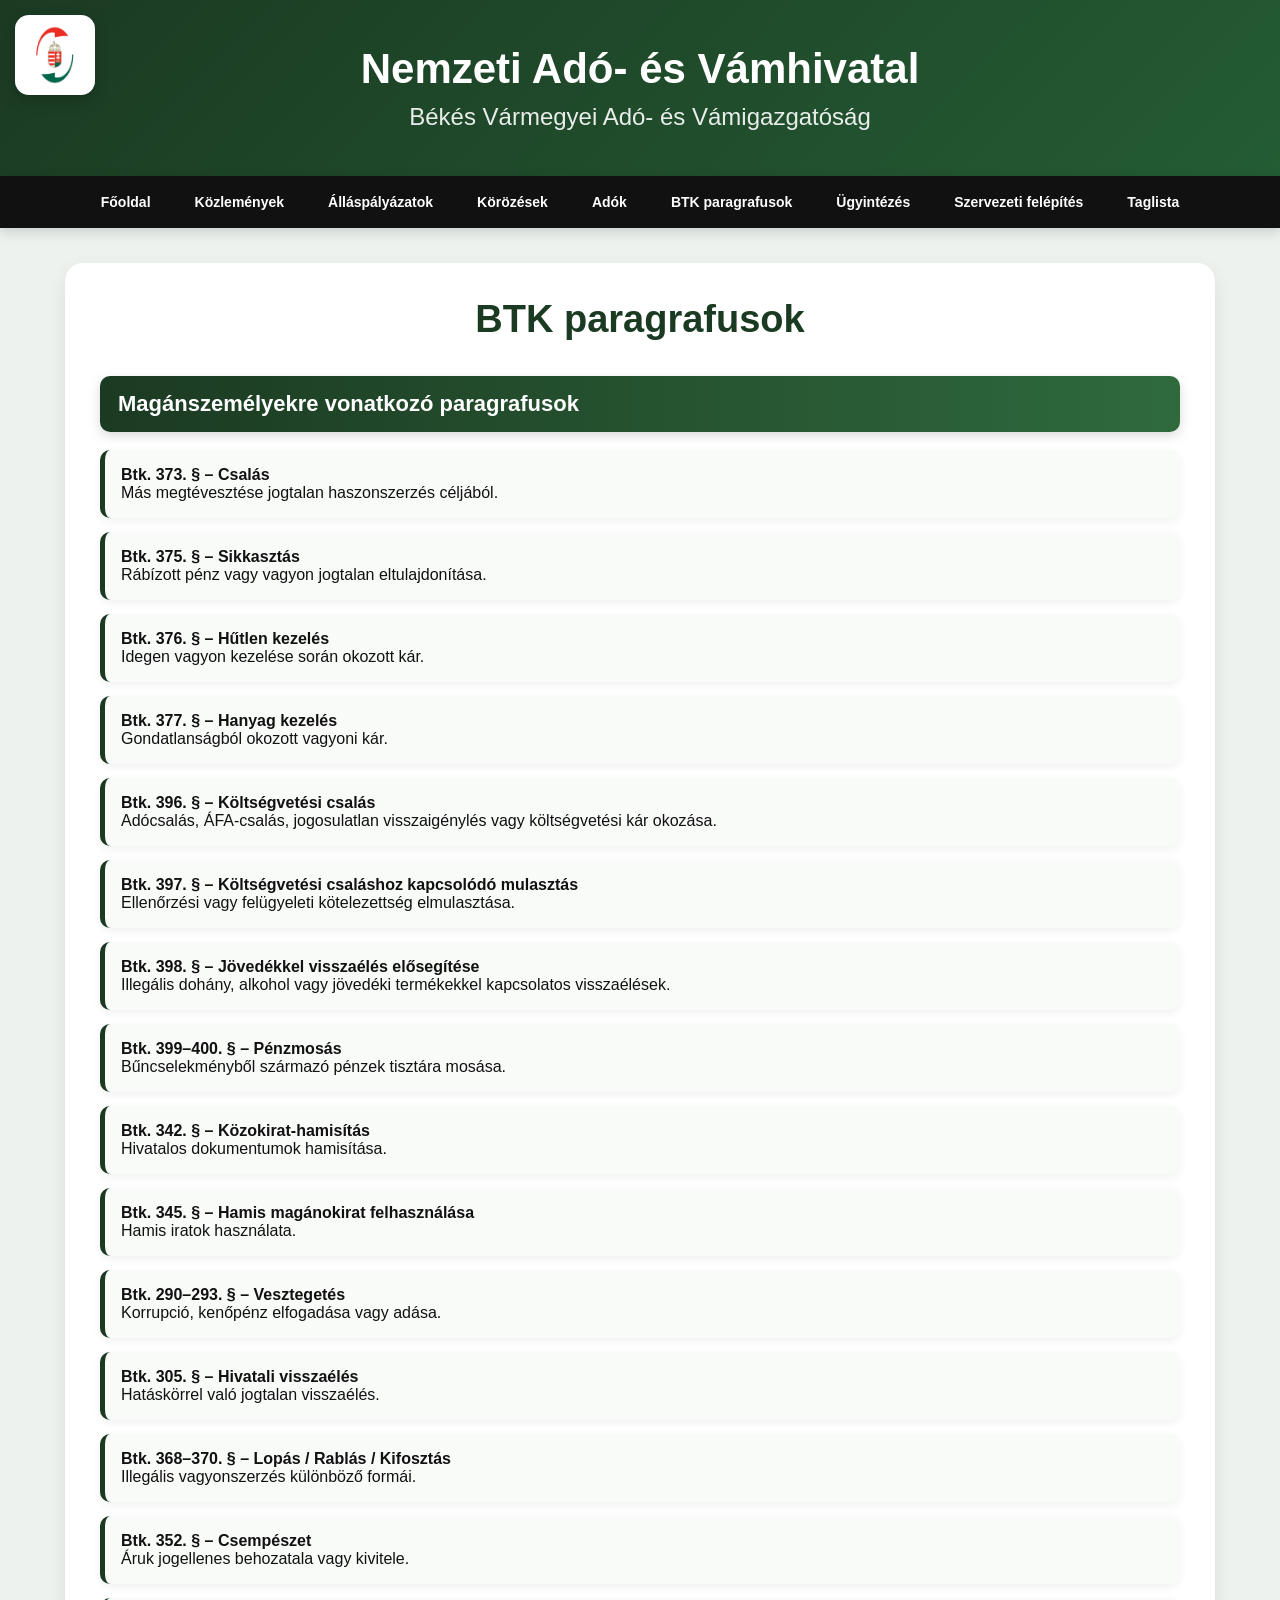
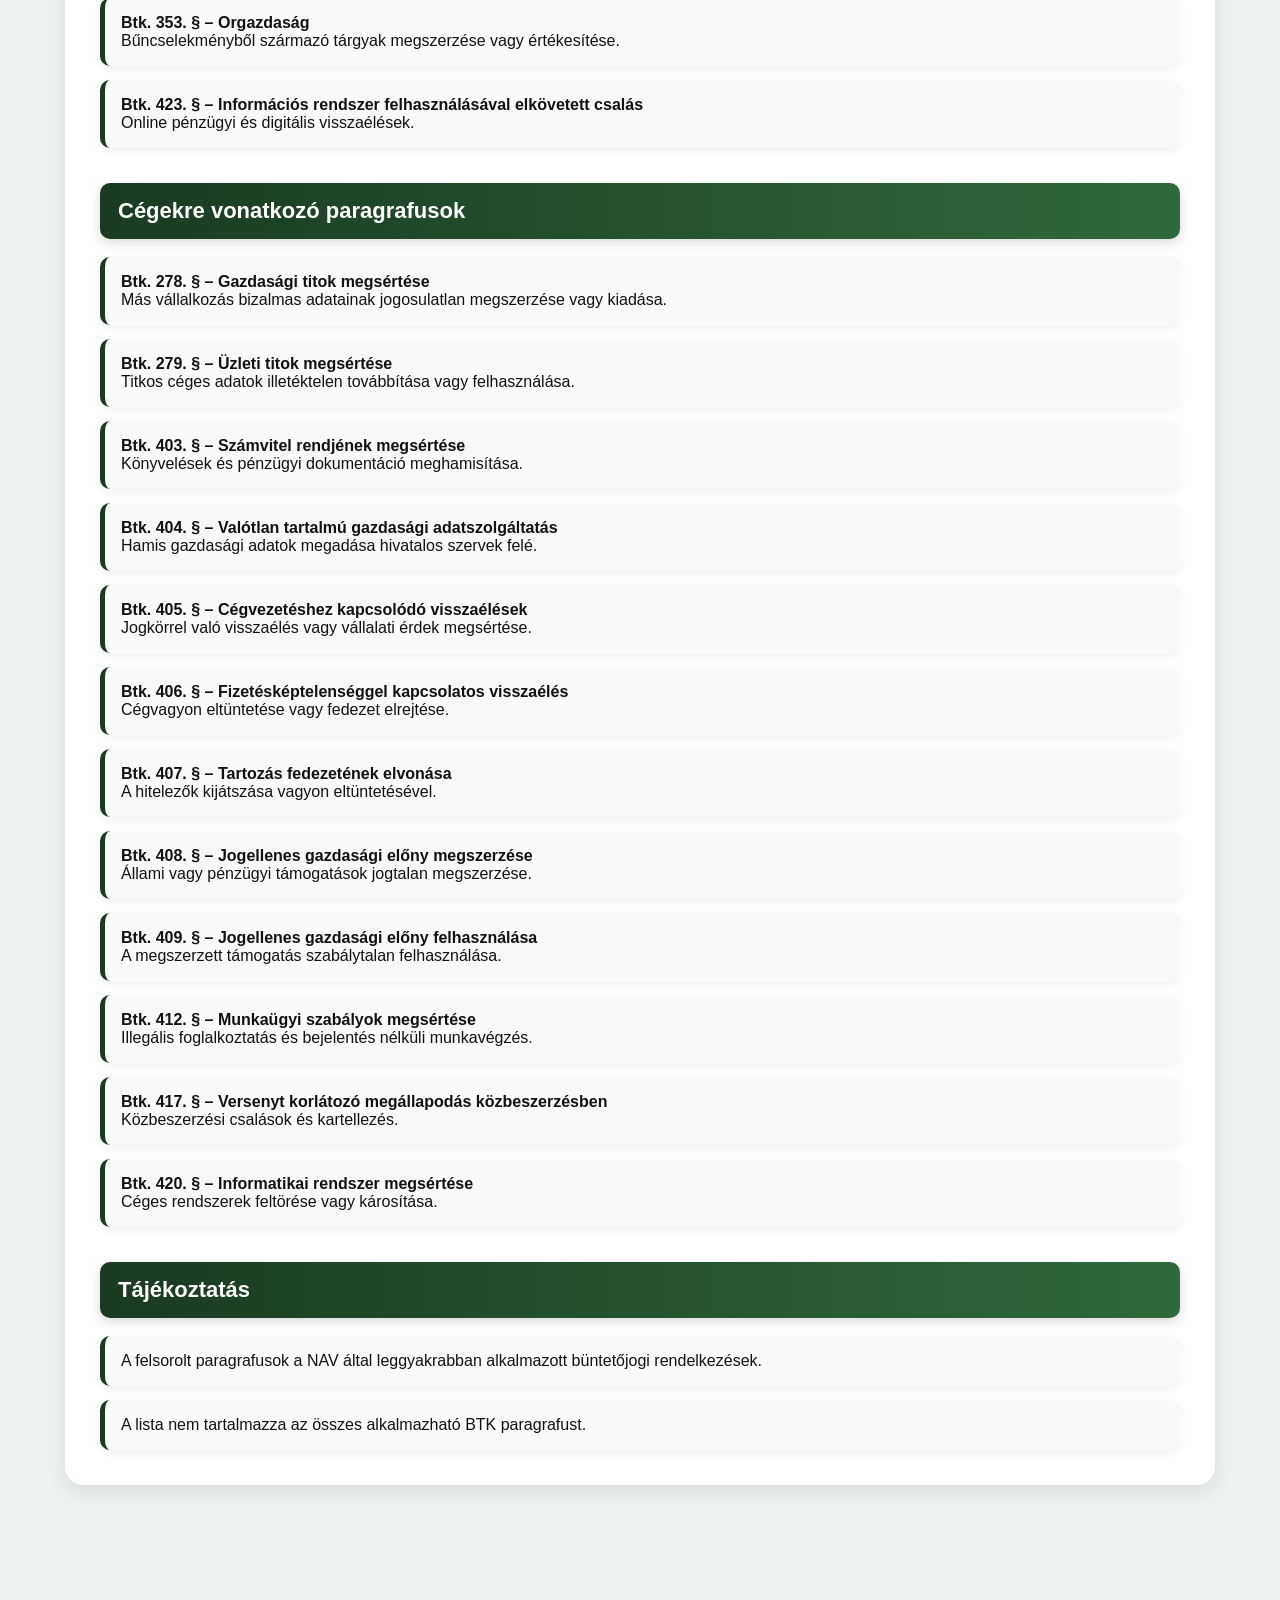
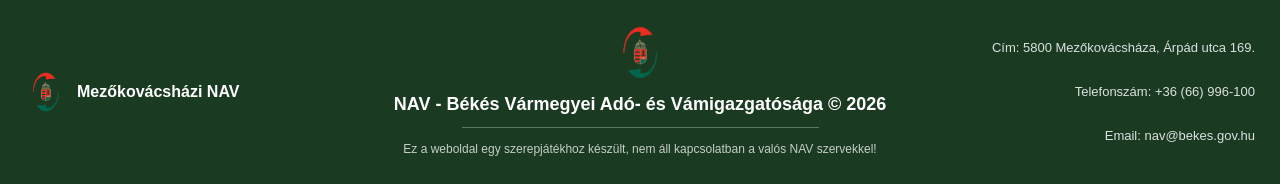
<file: paragrafusok.html>
<!DOCTYPE html>
<html lang="hu">

<head>

<meta charset="UTF-8">
<meta name="viewport" content="width=device-width, initial-scale=1.0">

<title>WSS NAV - BTK paragrafusok</title>

<link rel="stylesheet" href="style.css">
<link rel="icon" href="navlogo.png">

</head>

<body>

<!-- FIX LOGÓ -->

<div class="floating-logo">

<img src="navlogo.png" alt="NAV">

</div>


<!-- FEJLÉC -->

<header class="header">

<div class="header-main">
Nemzeti Adó- és Vámhivatal
</div>

<div class="header-sub">
Békés Vármegyei Adó- és Vámigazgatóság
</div>

</header>


<!-- MENÜ -->

<nav class="navbar">

<a href="index.html">Főoldal</a>
<a href="kozlemenyek.html">Közlemények</a>
<a href="allas.html">Álláspályázatok</a>
<a href="korozesek.html">Körözések</a>
<a href="adok.html">Adók</a>
<a href="paragrafusok.html">BTK paragrafusok</a>

<div class="dropdown">

<a href="#">Ügyintézés</a>

<div class="dropdown-content">

<a href="ugyintezes.html">Személyes ügyintézés</a>
<a href="onlineugyintezes.html">Online ügyintézés</a>

</div>

</div>

<a href="szervezet.html">Szervezeti felépítés</a>
<a href="#">Taglista</a>

</nav>

<!-- TARTALOM -->

<main>

<div class="content-card">

<h1>BTK paragrafusok</h1>



<h2>Magánszemélyekre vonatkozó paragrafusok</h2>

<div class="news-item">
<b>Btk. 373. § – Csalás</b><br>
Más megtévesztése jogtalan haszonszerzés céljából.
</div>

<div class="news-item">
<b>Btk. 375. § – Sikkasztás</b><br>
Rábízott pénz vagy vagyon jogtalan eltulajdonítása.
</div>

<div class="news-item">
<b>Btk. 376. § – Hűtlen kezelés</b><br>
Idegen vagyon kezelése során okozott kár.
</div>

<div class="news-item">
<b>Btk. 377. § – Hanyag kezelés</b><br>
Gondatlanságból okozott vagyoni kár.
</div>

<div class="news-item">
<b>Btk. 396. § – Költségvetési csalás</b><br>
Adócsalás, ÁFA-csalás, jogosulatlan visszaigénylés vagy költségvetési kár okozása.
</div>

<div class="news-item">
<b>Btk. 397. § – Költségvetési csaláshoz kapcsolódó mulasztás</b><br>
Ellenőrzési vagy felügyeleti kötelezettség elmulasztása.
</div>

<div class="news-item">
<b>Btk. 398. § – Jövedékkel visszaélés elősegítése</b><br>
Illegális dohány, alkohol vagy jövedéki termékekkel kapcsolatos visszaélések.
</div>

<div class="news-item">
<b>Btk. 399–400. § – Pénzmosás</b><br>
Bűncselekményből származó pénzek tisztára mosása.
</div>

<div class="news-item">
<b>Btk. 342. § – Közokirat-hamisítás</b><br>
Hivatalos dokumentumok hamisítása.
</div>

<div class="news-item">
<b>Btk. 345. § – Hamis magánokirat felhasználása</b><br>
Hamis iratok használata.
</div>

<div class="news-item">
<b>Btk. 290–293. § – Vesztegetés</b><br>
Korrupció, kenőpénz elfogadása vagy adása.
</div>

<div class="news-item">
<b>Btk. 305. § – Hivatali visszaélés</b><br>
Hatáskörrel való jogtalan visszaélés.
</div>

<div class="news-item">
<b>Btk. 368–370. § – Lopás / Rablás / Kifosztás</b><br>
Illegális vagyonszerzés különböző formái.
</div>

<div class="news-item">
<b>Btk. 352. § – Csempészet</b><br>
Áruk jogellenes behozatala vagy kivitele.
</div>

<div class="news-item">
<b>Btk. 353. § – Orgazdaság</b><br>
Bűncselekményből származó tárgyak megszerzése vagy értékesítése.
</div>

<div class="news-item">
<b>Btk. 423. § – Információs rendszer felhasználásával elkövetett csalás</b><br>
Online pénzügyi és digitális visszaélések.
</div>



<h2>Cégekre vonatkozó paragrafusok</h2>

<div class="news-item">
<b>Btk. 278. § – Gazdasági titok megsértése</b><br>
Más vállalkozás bizalmas adatainak jogosulatlan megszerzése vagy kiadása.
</div>

<div class="news-item">
<b>Btk. 279. § – Üzleti titok megsértése</b><br>
Titkos céges adatok illetéktelen továbbítása vagy felhasználása.
</div>

<div class="news-item">
<b>Btk. 403. § – Számvitel rendjének megsértése</b><br>
Könyvelések és pénzügyi dokumentáció meghamisítása.
</div>

<div class="news-item">
<b>Btk. 404. § – Valótlan tartalmú gazdasági adatszolgáltatás</b><br>
Hamis gazdasági adatok megadása hivatalos szervek felé.
</div>

<div class="news-item">
<b>Btk. 405. § – Cégvezetéshez kapcsolódó visszaélések</b><br>
Jogkörrel való visszaélés vagy vállalati érdek megsértése.
</div>

<div class="news-item">
<b>Btk. 406. § – Fizetésképtelenséggel kapcsolatos visszaélés</b><br>
Cégvagyon eltüntetése vagy fedezet elrejtése.
</div>

<div class="news-item">
<b>Btk. 407. § – Tartozás fedezetének elvonása</b><br>
A hitelezők kijátszása vagyon eltüntetésével.
</div>

<div class="news-item">
<b>Btk. 408. § – Jogellenes gazdasági előny megszerzése</b><br>
Állami vagy pénzügyi támogatások jogtalan megszerzése.
</div>

<div class="news-item">
<b>Btk. 409. § – Jogellenes gazdasági előny felhasználása</b><br>
A megszerzett támogatás szabálytalan felhasználása.
</div>

<div class="news-item">
<b>Btk. 412. § – Munkaügyi szabályok megsértése</b><br>
Illegális foglalkoztatás és bejelentés nélküli munkavégzés.
</div>

<div class="news-item">
<b>Btk. 417. § – Versenyt korlátozó megállapodás közbeszerzésben</b><br>
Közbeszerzési csalások és kartellezés.
</div>

<div class="news-item">
<b>Btk. 420. § – Informatikai rendszer megsértése</b><br>
Céges rendszerek feltörése vagy károsítása.
</div>



<h2>Tájékoztatás</h2>

<div class="news-item">
A felsorolt paragrafusok a NAV által leggyakrabban alkalmazott büntetőjogi rendelkezések.
</div>

<div class="news-item">
A lista nem tartalmazza az összes alkalmazható BTK paragrafust.
</div>

</div>

</main>



<!-- FOOTER -->

<footer class="footer">

<div class="footer-left">

<img src="navlogo.png" alt="NAV">

<div class="footer-left-text">
Mezőkovácsházi NAV
</div>

</div>



<div class="footer-center">

<img
class="footer-center-logo"
src="navlogo.png"
alt="NAV">

<div class="footer-title">
NAV - Békés Vármegyei Adó- és Vámigazgatósága © 2026
</div>

<div class="footer-divider"></div>

<div class="footer-disclaimer">
Ez a weboldal egy szerepjátékhoz készült, nem áll kapcsolatban a valós NAV szervekkel!
</div>

</div>



<div class="footer-right">

Cím:
5800 Mezőkovácsháza,
Árpád utca 169.

<br><br>

Telefonszám:
+36 (66) 996-100

<br><br>

Email:
nav@bekes.gov.hu

</div>

</footer>

</body>
</html>
</file>
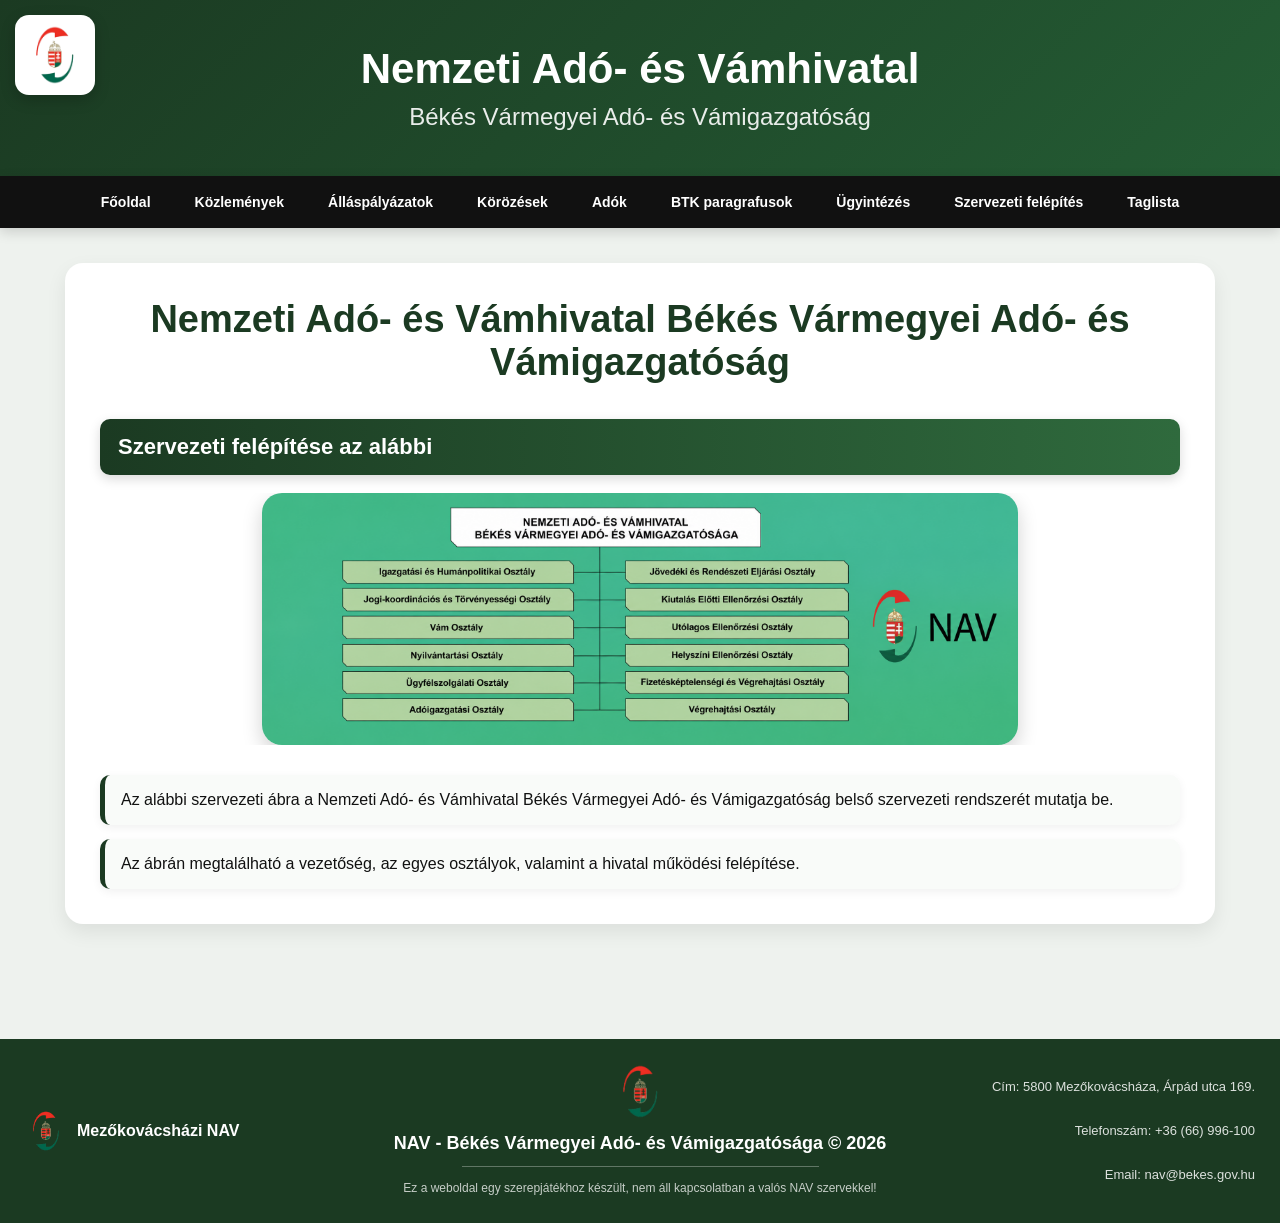
<file: szervezet.html>
<!DOCTYPE html>
<html lang="hu">

<head>

<meta charset="UTF-8">
<meta name="viewport" content="width=device-width, initial-scale=1.0">

<title>WSS NAV - Szervezeti felépítés</title>

<link rel="stylesheet" href="style.css">
<link rel="icon" href="navlogo.png">

</head>

<body>

<!-- FIX LOGÓ -->

<div class="floating-logo">

<img src="navlogo.png" alt="NAV">

</div>


<!-- HEADER -->

<header class="header">

<div class="header-main">

Nemzeti Adó- és Vámhivatal

</div>

<div class="header-sub">

Békés Vármegyei Adó- és Vámigazgatóság

</div>

</header>


<!-- NAVBAR -->

<nav class="navbar">

<a href="index.html">Főoldal</a>
<a href="kozlemenyek.html">Közlemények</a>
<a href="allas.html">Álláspályázatok</a>
<a href="korozesek.html">Körözések</a>
<a href="adok.html">Adók</a>
<a href="paragrafusok.html">BTK paragrafusok</a>

<div class="dropdown">

<a href="#">Ügyintézés</a>

<div class="dropdown-content">

<a href="ugyintezes.html">Személyes ügyintézés</a>
<a href="onlineugyintezes.html">Online ügyintézés</a>

</div>

</div>

<a href="szervezet.html">Szervezeti felépítés</a>
<a href="#">Taglista</a>

</nav>


<!-- TARTALOM -->

<main>

<div class="content-card">

<h1>

Nemzeti Adó- és Vámhivatal Békés Vármegyei Adó- és Vámigazgatóság

</h1>


<h2>

Szervezeti felépítése az alábbi

</h2>


<div class="banner-container">

<img
class="top-banner"
src="navlogo2.png"
alt="Szervezeti felépítés">

</div>


<div class="news-item">

Az alábbi szervezeti ábra a Nemzeti Adó- és Vámhivatal Békés Vármegyei Adó- és Vámigazgatóság belső szervezeti rendszerét mutatja be.

</div>


<div class="news-item">

Az ábrán megtalálható a vezetőség, az egyes osztályok, valamint a hivatal működési felépítése.

</div>

</div>

</main>



<!-- FOOTER -->

<footer class="footer">

<div class="footer-left">

<img src="navlogo.png" alt="NAV">

<div class="footer-left-text">

Mezőkovácsházi NAV

</div>

</div>



<div class="footer-center">

<img
class="footer-center-logo"
src="navlogo.png"
alt="NAV">

<div class="footer-title">

NAV - Békés Vármegyei Adó- és Vámigazgatósága © 2026

</div>

<div class="footer-divider"></div>

<div class="footer-disclaimer">

Ez a weboldal egy szerepjátékhoz készült, nem áll kapcsolatban a valós NAV szervekkel!

</div>

</div>



<div class="footer-right">

Cím:
5800 Mezőkovácsháza,
Árpád utca 169.

<br><br>

Telefonszám:
+36 (66) 996-100

<br><br>

Email:
nav@bekes.gov.hu

</div>

</footer>

</body>
</html>
</file>
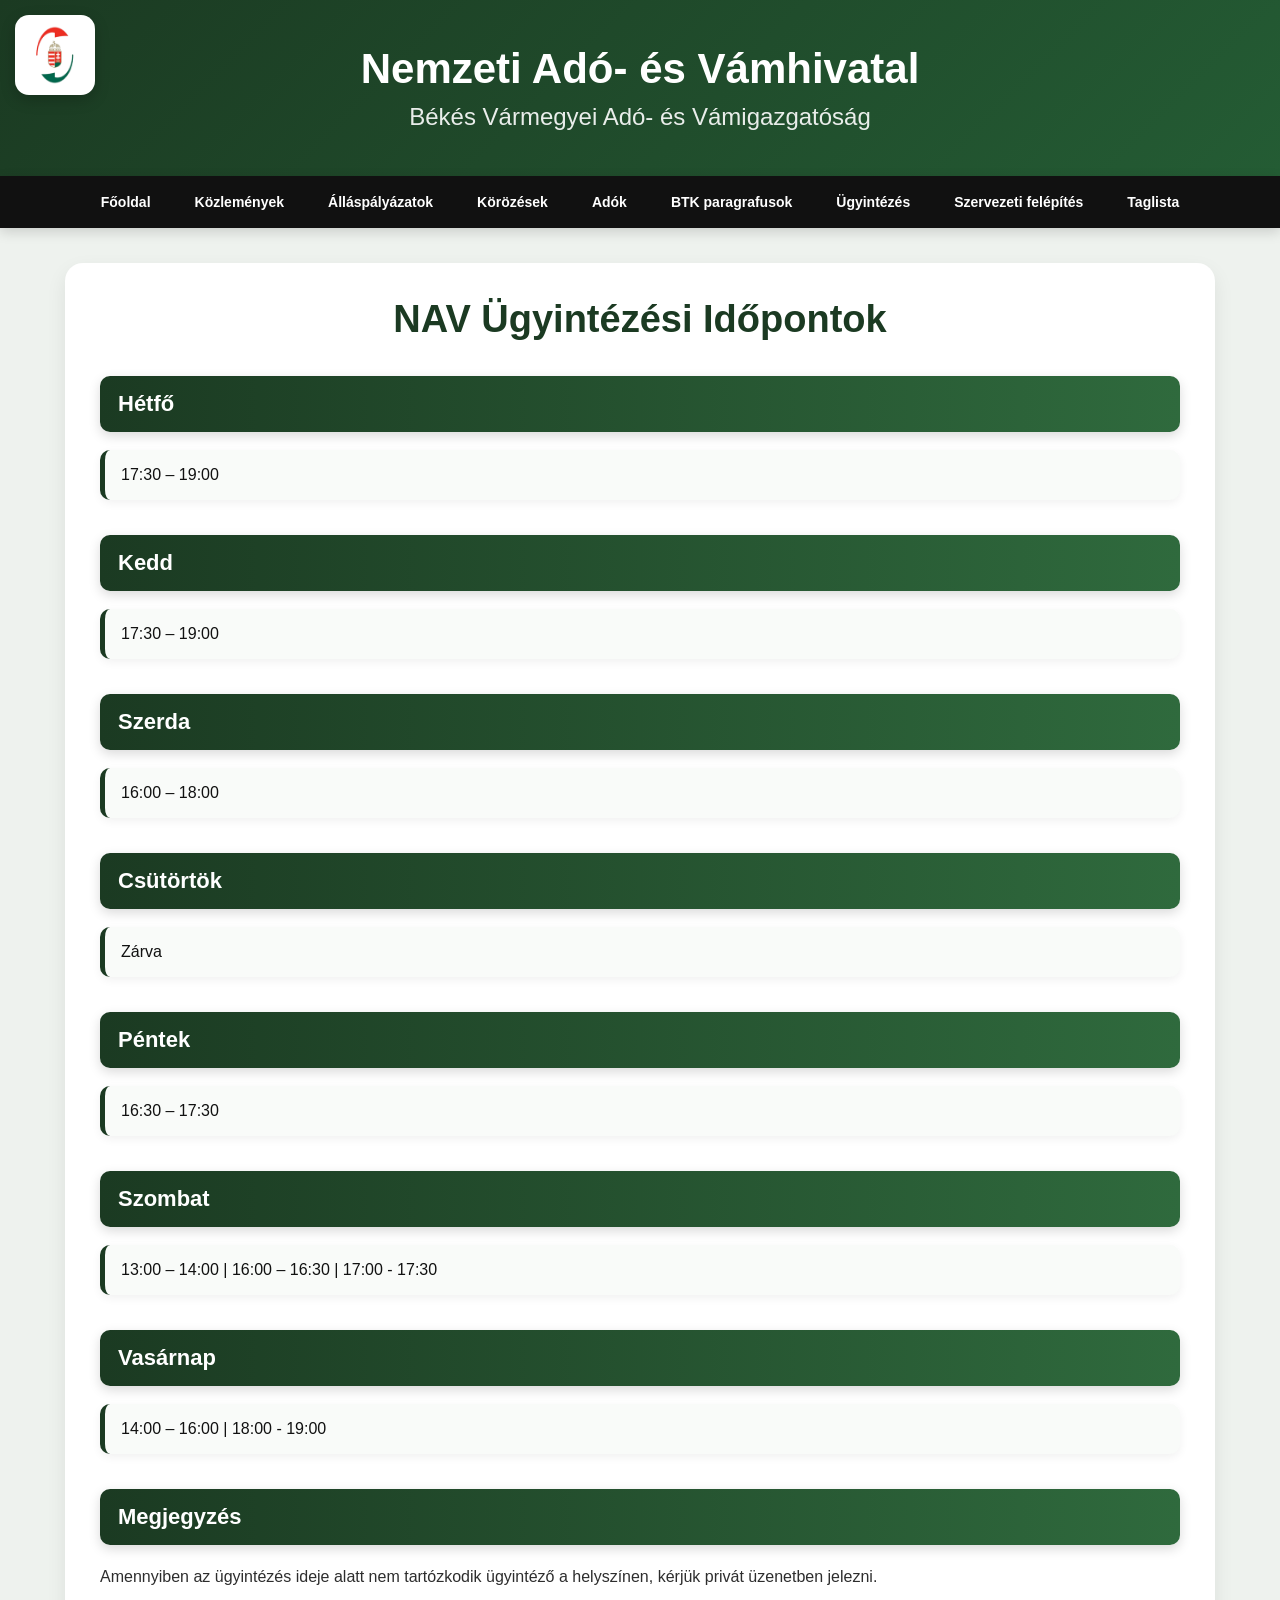
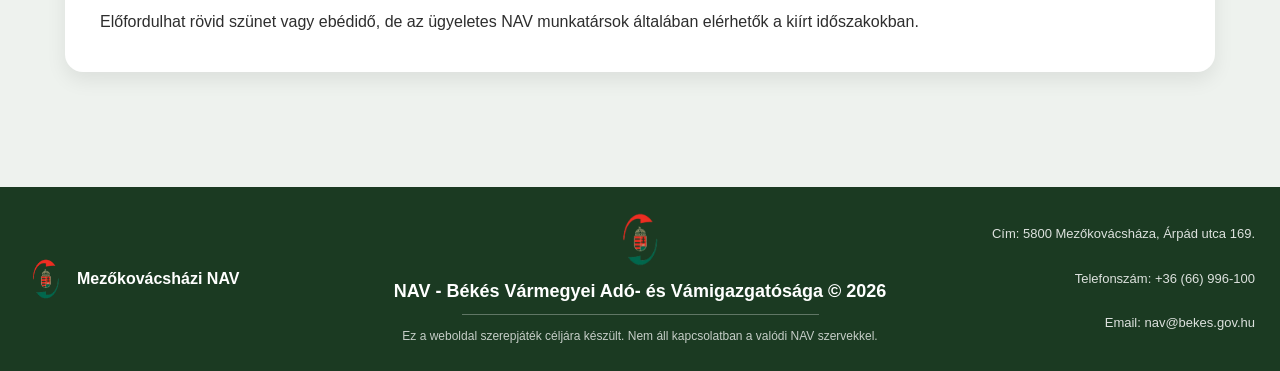
<file: ugyintezes.html>
<!DOCTYPE html>
<html lang="hu">

<head>

<meta charset="UTF-8">

<meta name="viewport" content="width=device-width, initial-scale=1.0">

<title>WSS NAV - Ügyintézés</title>

<link rel="stylesheet" href="style.css">

<link rel="icon" href="navlogo.png">

</head>

<body>



<!-- FIX NAV LOGÓ -->

<div class="floating-logo">

<img src="navlogo.png" alt="NAV">

</div>



<!-- HEADER -->

<header class="header">

<div class="header-main">

Nemzeti Adó- és Vámhivatal

</div>

<div class="header-sub">

Békés Vármegyei Adó- és Vámigazgatóság

</div>

</header>



<!-- NAVBAR -->
<nav class="navbar">

<a href="index.html">Főoldal</a>
<a href="kozlemenyek.html">Közlemények</a>
<a href="allas.html">Álláspályázatok</a>
<a href="korozesek.html">Körözések</a>
<a href="adok.html">Adók</a>
<a href="paragrafusok.html">BTK paragrafusok</a>

<div class="dropdown">

<a href="#">Ügyintézés</a>

<div class="dropdown-content">

<a href="ugyintezes.html">Személyes ügyintézés</a>
<a href="onlineugyintezes.html">Online ügyintézés</a>

</div>

</div>

<a href="szervezet.html">Szervezeti felépítés</a>
<a href="#">Taglista</a>

</nav>



<!-- MAIN -->

<main>

<div class="content-card">

<h1>NAV Ügyintézési Időpontok</h1>



<h2>Hétfő</h2>

<div class="news-item">

17:30 – 19:00

</div>



<h2>Kedd</h2>

<div class="news-item">

17:30 – 19:00

</div>



<h2>Szerda</h2>

<div class="news-item">

16:00 – 18:00

</div>



<h2>Csütörtök</h2>

<div class="news-item">

Zárva

</div>



<h2>Péntek</h2>

<div class="news-item">

16:30 – 17:30

</div>



<h2>Szombat</h2>

<div class="news-item">

13:00 – 14:00 | 16:00 – 16:30 | 17:00 - 17:30

</div>



<h2>Vasárnap</h2>

<div class="news-item">

14:00 – 16:00 | 18:00 - 19:00

</div>



<h2>Megjegyzés</h2>

<p>

Amennyiben az ügyintézés ideje alatt nem tartózkodik
ügyintéző a helyszínen, kérjük privát üzenetben jelezni.

</p>

<p>

Előfordulhat rövid szünet vagy ebédidő,
de az ügyeletes NAV munkatársok általában
elérhetők a kiírt időszakokban.

</p>

</div>

</main>



<!-- FOOTER -->

<footer class="footer">



<div class="footer-left">

<img src="navlogo.png" alt="NAV">

<div class="footer-left-text">

Mezőkovácsházi NAV

</div>

</div>



<div class="footer-center">

<img
class="footer-center-logo"
src="navlogo.png"
alt="NAV">


<div class="footer-title">

NAV - Békés Vármegyei Adó- és Vámigazgatósága © 2026

</div>


<div class="footer-divider"></div>


<div class="footer-disclaimer">

Ez a weboldal szerepjáték céljára készült.
Nem áll kapcsolatban a valódi NAV szervekkel.

</div>

</div>



<div class="footer-right">

Cím:
5800 Mezőkovácsháza,
Árpád utca 169.

<br><br>

Telefonszám:
+36 (66) 996-100

<br><br>

Email:
nav@bekes.gov.hu

</div>

</footer>

</body>
</html>
</file>
<file: style.css>
/* ===== ALAP ===== */

*{
margin:0;
padding:0;
box-sizing:border-box;
}

body{

font-family:Arial,sans-serif;

background:#eef2ee;

color:#111;

min-height:100vh;

}


/* ===== FIX LOGÓ ===== */

.floating-logo{

position:fixed;

top:15px;

left:15px;

z-index:9999;

background:white;

padding:10px;

border-radius:14px;

box-shadow:
0 5px 15px rgba(0,0,0,.2);

}

.floating-logo img{

height:60px;

display:block;

}


/* ===== HEADER ===== */

.header{

background:
linear-gradient(
135deg,
#1b3a22,
#245c34);

padding:45px;

text-align:center;

color:white;

box-shadow:
0 5px 20px rgba(0,0,0,.2);

}

.header-main{

font-size:42px;

font-weight:bold;

}

.header-sub{

font-size:24px;

margin-top:10px;

opacity:.9;

}


/* ===== NAVBAR ===== */

.navbar{

display:flex;

justify-content:center;

align-items:center;

flex-wrap:wrap;

background:#111;

position:sticky;

top:0;

z-index:1000;

box-shadow:
0 4px 12px rgba(0,0,0,.15);

}

.navbar a{

color:white;

text-decoration:none;

padding:18px 22px;

display:block;

font-size:14px;

font-weight:bold;

transition:.25s;

}

.navbar a:hover{

background:#1b3a22;

}


/* ===== MAIN ===== */

main{

max-width:1200px;

margin:auto;

padding:35px 25px;

}


/* ===== KÉP ===== */

.top-banner{

width:70%;

max-width:850px;

display:block;

margin:auto;

margin-bottom:30px;

border-radius:18px;

box-shadow:
0 8px 20px rgba(0,0,0,.18);

}


/* ===== KÁRTYÁK ===== */

.content-card{

background:white;

padding:35px;

border-radius:18px;

margin-bottom:30px;

box-shadow:
0 8px 20px rgba(0,0,0,.08);

transition:.3s;

animation:
slideUp .7s ease;

}

.content-card:hover{

transform:
translateY(-8px);

box-shadow:
0 16px 35px rgba(0,0,0,.16);

}


/* ===== CÍMEK ===== */

.content-card h1{

font-size:38px;

color:#1b3a22;

text-align:center;

margin-bottom:30px;

}

.content-card h2{

background:
linear-gradient(
90deg,
#1b3a22,
#2f6a3d);

color:white;

padding:15px 18px;

border-radius:10px;

margin-top:35px;

margin-bottom:18px;

font-size:22px;

box-shadow:
0 4px 12px rgba(0,0,0,.15);

}


/* ===== SZÖVEG ===== */

.content-card p{

font-size:16px;

line-height:1.8;

margin-top:16px;

opacity:.88;

}


/* ===== HÍREK ===== */

.news-item{

background:#f9fbf9;

border-left:
5px solid #1b3a22;

padding:16px;

margin-top:14px;

border-radius:10px;

font-size:16px;

transition:.25s;

box-shadow:
0 3px 10px rgba(0,0,0,.06);

}

.news-item:hover{

transform:
translateX(8px);

background:#edf6ed;

box-shadow:
0 8px 18px rgba(0,0,0,.12);

}


/* ===== LINK ===== */

.link-item{

display:block;

padding:18px;

margin-top:14px;

background:white;

border-left:
5px solid #1b3a22;

border-radius:12px;

text-decoration:none;

color:#111;

font-size:17px;

font-weight:bold;

transition:.25s;

box-shadow:
0 4px 12px rgba(0,0,0,.08);

}

.link-item:hover{

transform:
translateY(-6px);

background:#f2f7f2;

box-shadow:
0 10px 24px rgba(0,0,0,.16);

}


/* ===== FOOTER ===== */

.footer{

margin-top:50px;

background:#1b3a22;

padding:25px;

color:white;

display:grid;

grid-template-columns:
1fr 2fr 1fr;

align-items:center;

gap:20px;

}


/* ===== BAL ===== */

.footer-left{

display:flex;

align-items:center;

gap:10px;

}

.footer-left img{

height:42px;

}

.footer-left-text{

font-weight:bold;

font-size:16px;

}


/* ===== KÖZÉP ===== */

.footer-center{

text-align:center;

}

.footer-center-logo{

height:55px;

margin-bottom:10px;

}

.footer-title{

font-size:18px;

font-weight:bold;

}

.footer-divider{

height:1px;

width:60%;

margin:12px auto;

background:
rgba(255,255,255,.3);

}

.footer-disclaimer{

font-size:12px;

opacity:.75;

line-height:1.6;

}


/* ===== JOBB ===== */

.footer-right{

text-align:right;

font-size:13px;

line-height:1.7;

opacity:.85;

}


/* ===== ANIMÁCIÓ ===== */

@keyframes slideUp{

from{

opacity:0;

transform:
translateY(40px);

}

to{

opacity:1;

transform:
translateY(0);

}

}


/* ===== MOBIL ===== */

@media(max-width:900px){

.header-main{

font-size:30px;

}

.header-sub{

font-size:18px;

}

.navbar{

flex-direction:column;

}

.navbar a{

width:100%;

text-align:center;

}

.footer{

grid-template-columns:
1fr;

text-align:center;

}

.footer-left{

justify-content:center;

}

.footer-right{

text-align:center;

}

.floating-logo{

left:50%;

transform:
translateX(-50%);

}

.top-banner{

width:100%;

}

}
/* ===== KATTINTHATÓ KÉP ===== */

.banner-container{

position:relative;

overflow:hidden;

border-radius:20px;

margin-bottom:30px;

animation:
slideUp .8s ease;

transition:.35s;

cursor:pointer;

}


/* HOVER FELUGRÁS */

.banner-container:hover{

transform:
translateY(-10px);

box-shadow:
0 18px 35px rgba(0,0,0,.22);

}


/* KÉP */

.top-banner{

width:70%;

max-width:850px;

display:block;

margin:auto;

border-radius:20px;

transition:.4s;

box-shadow:
0 8px 20px rgba(0,0,0,.18);

}


/* KÉP ZOOM */

.banner-container:hover .top-banner{

transform:
scale(1.03);

}


/* SÖTÉT RÉTEG */

.banner-container::after{

content:"";

position:absolute;

top:0;
left:0;

width:100%;
height:100%;

background:
rgba(0,0,0,.08);

opacity:0;

transition:.3s;

border-radius:20px;

}


/* HOVER SÖTÉTÍTÉS */

.banner-container:hover::after{

opacity:1;

}
/* ===== DROPDOWN MENÜ ===== */

.dropdown{
position:relative;
display:inline-block;
}

.dropdown-content{
display:none;
position:absolute;
top:100%;
left:0;
background:#111;
min-width:230px;
border-radius:0 0 12px 12px;
overflow:hidden;
box-shadow:0 8px 20px rgba(0,0,0,.2);
z-index:9999;
}

.dropdown-content a{
display:block;
padding:15px;
color:white;
text-decoration:none;
font-size:14px;
font-weight:bold;
transition:.25s;
}

.dropdown-content a:hover{
background:#1b3a22;
}

.dropdown:hover .dropdown-content{
display:block;
}
</file>
